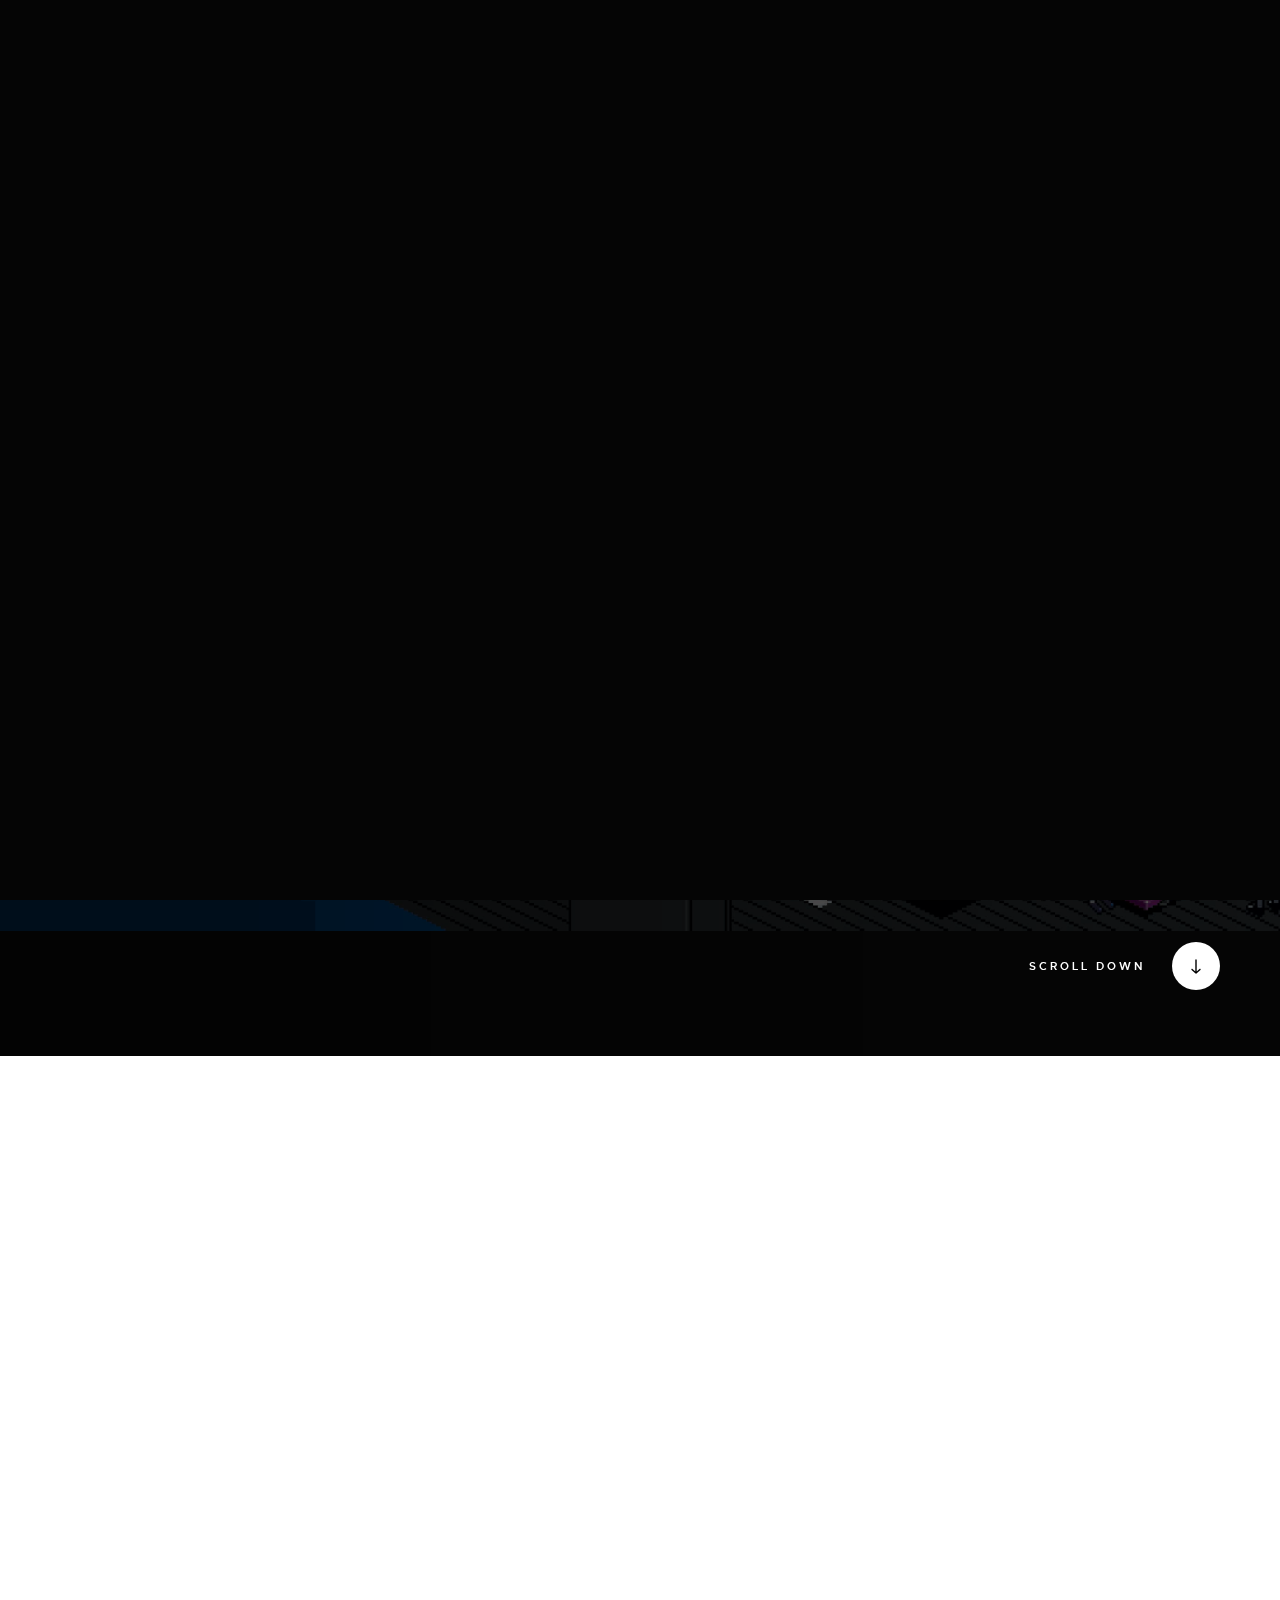
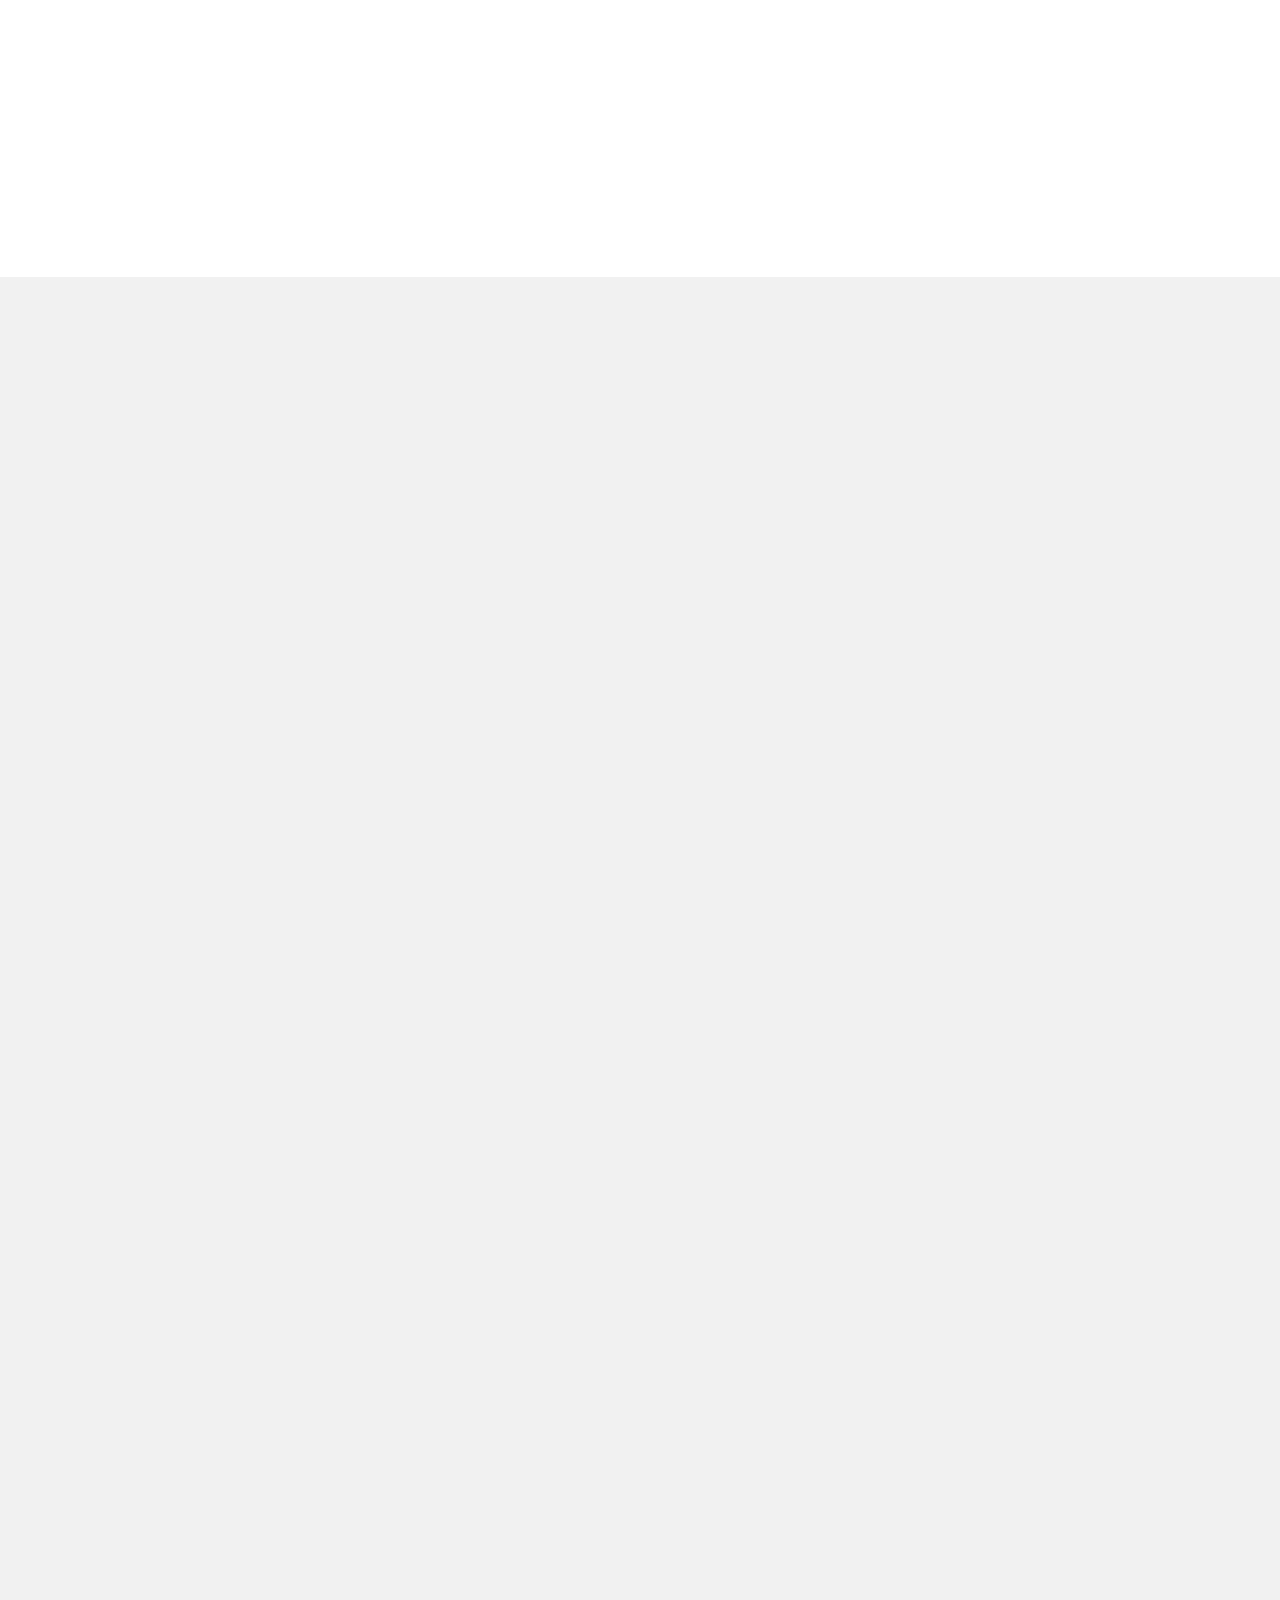
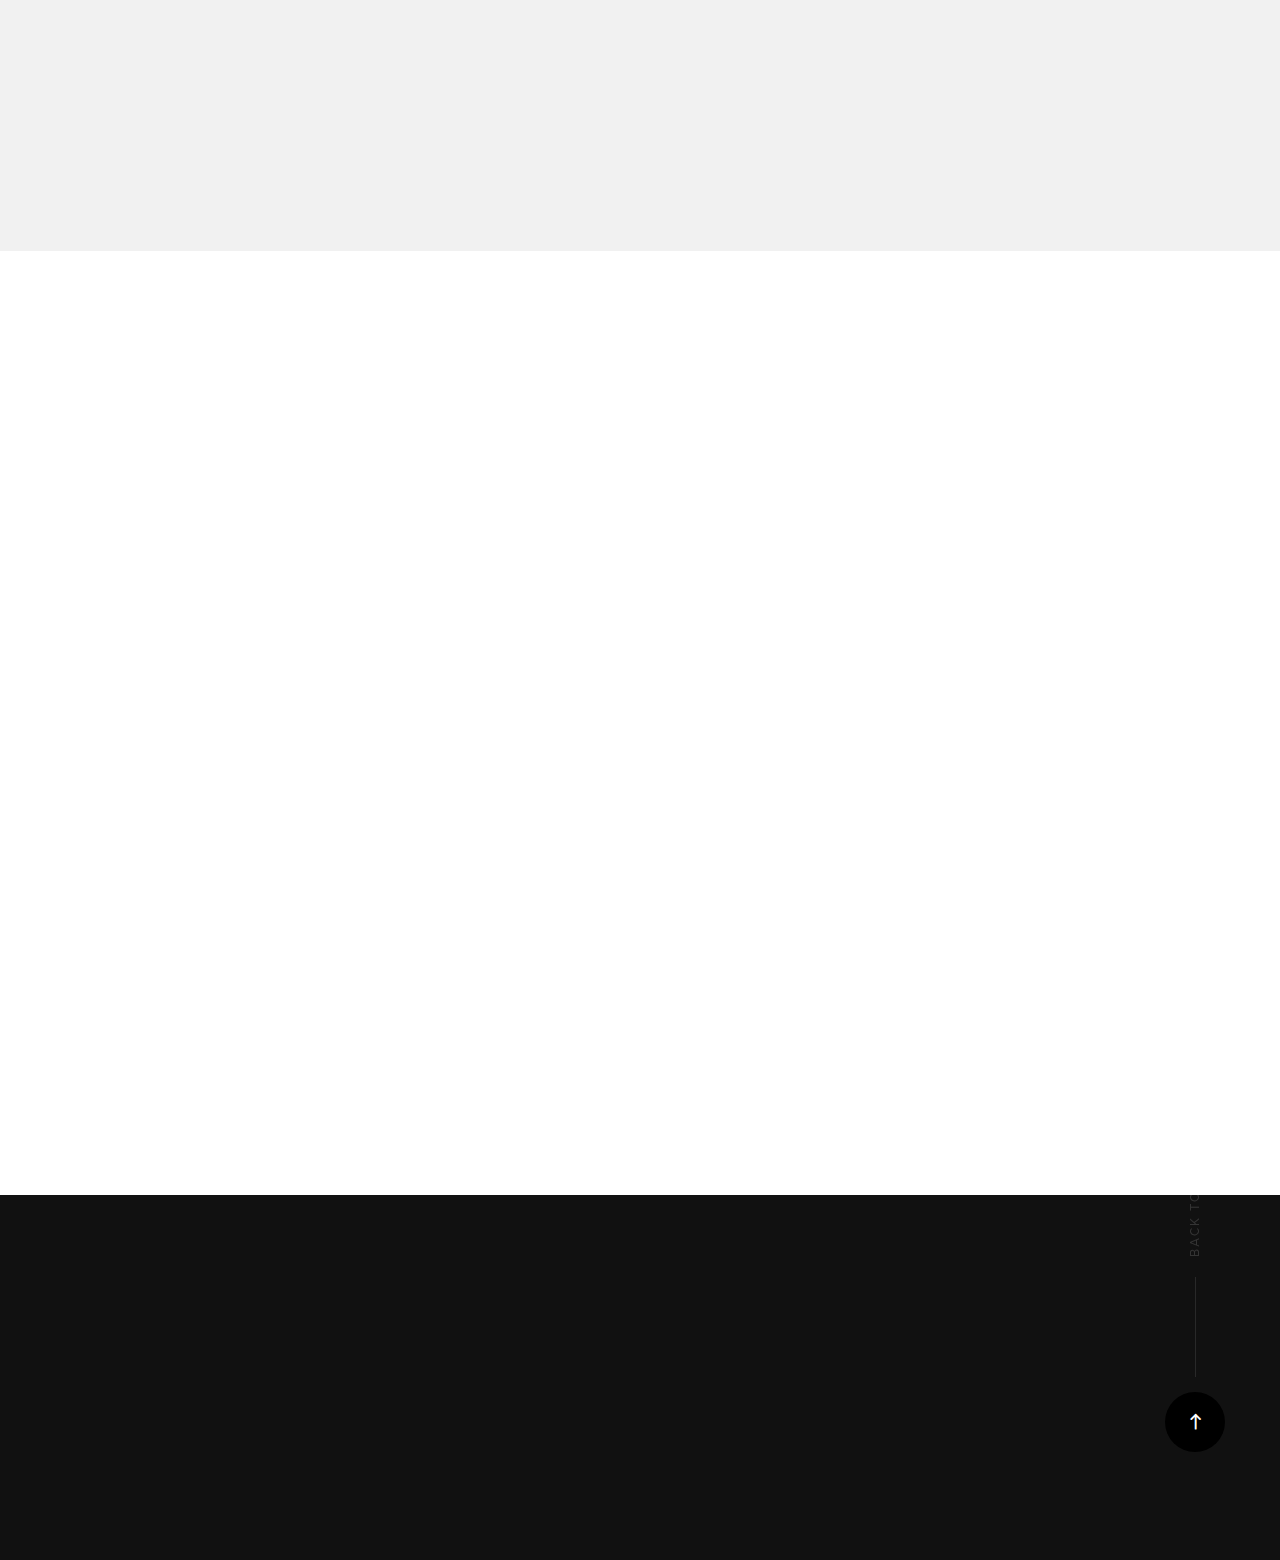
<file: index.html>
<!DOCTYPE html>
<html class="no-js" lang="en">

<head>
    <meta charset="utf-8">
    <title>Start-up Trends</title>
    <meta name="viewport" content="width=device-width, initial-scale=1">
    <link rel="stylesheet" href="css/base.css">
    <link rel="stylesheet" href="css/vendor.css">
    <link rel="stylesheet" href="css/main.css">
    <link rel="stylesheet" href="css/bootstrap.css">
    <link rel="stylesheet" href="css/style_area.css">
    <link href="http://fonts.googleapis.com/css?family=Muli" rel="stylesheet" type="text/css">
    <link href="http://fonts.googleapis.com/css?family=Lora:700italic" rel="stylesheet" type="text/css">
    <script src="js/modernizr.js"></script>
    <script src="js/pace.min.js"></script>
    <script src="https://d3js.org/d3.v3.min.js"></script>
    <script src="https://ajax.googleapis.com/ajax/libs/jquery/1.12.2/jquery.min.js"></script>
    
    <script> $(document).ready(function(){
    $(window).scrollTop(0);
}); </script> 



</head>

<body id="top">
    <header class="s-header">
        <div class="header-logo">
            <a class="site-logo" href="index.html">
                <img src="images/logo.png" alt="Homepage">
            </a>
        </div>
        <nav class="header-nav">
            <a href="#0" class="header-nav__close" title="close">
                <span>Close</span>
            </a>
            <div class="header-nav__content">
                <h3>Startup_trends</h3>
                <ul class="header-nav__list">
                    <li class="current">
                        <a class="smoothscroll" href="#home" title="home">Home</a>
                    </li>
                    <li>
                        <a class="smoothscroll" href="#about" title="about">Market Trends</a>
                    </li>
                    <li>
                        <a class="smoothscroll" href="#services" title="services">Investor Patterns</a>
                    </li>
                    <li>
                        <a class="smoothscroll" href="#works" title="works">Potential Hubs</a>
                    </li>
                    <li>
                        <a class="smoothscroll" href="#contact" title="contact">References</a>
                    </li>
                </ul>
            </div>
        </nav>
        <a class="header-menu-toggle" href="#0">
            <span class="header-menu-icon"></span>
        </a>
    </header>
    <section id="home" class="s-home target-section" data-parallax="scroll" data-image-src="images/hero-bg.jpg" data-natural-width=3000
        data-natural-height=2000 data-position-y=top>
        <div class="shadow-overlay"></div>
        <div class="home-content">


            <!-- D3 GLOBE
    ================================================== -->
            <div class="row home-content__main">
                <p style=" font-family:metropolis-regular,sans-serif; color: white; text-indent: 1.6rem;letter-spacing: 0.3rem;text-transform: uppercase;background-color:  rgba(204,20,127,0.65);">Globe with city-markers sized with respect to the number of startups.</p>
                <svg width="820" height="620">
                </svg>
            </div>
        </div>
        <script>
            var width = 820;
            var height = 620;
            var rScale = d3.scale.sqrt();
            var max_count = [];
            var time = Date.now();
            var rotate = [0, 0];
            var velocity = [.015, -0];
            var projection = d3.geo.orthographic()
                .scale(300)
                .translate([(width / 2) + 100, height / 2])
                .clipAngle(90)
                .precision(0.3);
            var path = d3.geo.path()
                .projection(projection);
            var svg = d3.select("svg");
            var g = svg.append("g");
            g.append("path")
                .datum({ type: "Sphere" })
                .attr("class", "sphere")
                .attr("d", path)
                .attr("stroke", "#181818")
                .attr("stroke-width", "5")
                .attr("fill", "#101010");
            d3.json("data/globe.geojson", function (error, data) {
                if (error) { return error; }
                count_array = [];
                for (i = 0; i < data.features.length; i++) {
                    count_array.push(data.features[i].properties.Count);
                }
                max_count = count_array.sort(d3.descending)[0]
                var rMin = 0;
                var rMax = Math.sqrt(max_count / (6 * Math.PI));
                rScale.domain([0, max_count]);
                rScale.range([rMin, rMax]);
                path.pointRadius(function (d) {
                    return d.properties ? rScale(d.properties.Count) : 1;
                });
                g.selectAll("path.cities").data(data.features)
                    .enter().append("path")
                    .attr("class", "cities")
                    .attr("d", path)
                    .attr("fill", "#ffba00")
                    .attr("fill-opacity", 0.5)
                spinning_globe();
            });
            function spinning_globe() {
                d3.timer(function () {
                    var dt = Date.now() - time;
                    projection.rotate([rotate[0] + velocity[0] * dt, rotate[1] + velocity[1] * dt]);
                    svg.selectAll("path.cities").attr("d", path);
                });
            }
        </script>
        <!-- end of D3 Globe -->

        <ul class="home-sidelinks">
            <li>
                <a class="smoothscroll" href="#about">Market Trends
                    <span>who attract funds</span>
                </a>
            </li>
            <li>
                <a class="smoothscroll" href="#services">Investor Patterns
                    <span>understanding investors</span>
                </a>
            </li>
            <li>
                    <a class="smoothscroll" href="#works">Potential Hubs
                        <span>where to start</span>
                    </a>
                </li>
            <li>
                <a class="smoothscroll" href="#contact">References
                    <span>sources and inspirations</span>
                </a>
            </li>
        </ul>
        <!-- end home-sidelinks -->

        <a href="#about" class="home-scroll smoothscroll">
            <span class="home-scroll__text">Scroll Down</span>
            <span class="home-scroll__icon"></span>
        </a>
        <!-- end home-scroll -->

    </section>
    <!-- end s-home -->


    <!-- Market Trends
    ================================================== -->
    <section id='about' class="s-about">

        <div class="row section-header" data-aos="fade-up">
            <div class="col-full">
                <h3 class="subhead">Who Attract Funds</h3>
                <h1 class="display-1">Market Trends</h1>
            </div>
        </div>
        <!-- end section-header -->

        <div class="row" data-aos="fade-up">
            <div class="col-full">
                <p class="lead">
                    The biotechnology industry hauled a 32% increase over the period 2015-2016, there was a venture funding bloom in the biotech
                    industry which might be the reason why biotech start-ups have raised more money than others.
                    <br> “In the biotech space, that’s an all-time high,” said Greg Vlahos, a life science partner at PwC
                    <a
                        href="https://www.forbes.com/sites/arleneweintraub/2015/07/21/biotech-investing-hits-an-all-time-high-but-is-it-a-bubble/#3065b0572fb8">(biotech-investing-hits-an-all-time-high, 2015)</a>.
                    <br> Followed by biotechnology, web hosting industry have started to raise more funds recently.
                </p>
                <!-- D3 area chart start
    ================================================== -->

                <div id="areaMain">

                    <div id="_buttons">Select Market: &nbsp;</div>
                    <div class="container chart" id="areachart1">
                    </div>
                    <br>
                    <div class="container chart" id="areachart2">
                    </div>
                </div>
                <script>

                    var top10 = ["Biotechnology", "Software", "Clean Technology", "Health Care", "E-Commerce", "Mobile", "Semiconductors", "Advertising", "Web Hosting", "Curated Web"];

                    var area_char_col = d3.scale.ordinal()
                        .range(["#46f0f0", "#e6194b", "#3cb44b", "#ffe119", "#0082c8", "#f58231", "#911eb4", "#f032e6", "#008080", "#aa6e28", "#808000", "#ffd8b1", "#b9ff53", "#aaffc3"])
                        .domain(top10);

                    t_list = [];
                    for (i = 0; i < top10.length; i++) {
                        t_list.push(top10[i].replace(/ /g, ''));
                    }


                    var i = 1


                    for (i = 0; i < t_list.length; i++) {
                        if (i == 0) {
                            $("#_buttons").append('<button class="areaButton" autofocus style="background-color:' + area_char_col(t_list[i]) + '" onClick="updateData(\'' + t_list[i] + '\')">' + t_list[i] + "</button>");
                        }
                        else {
                            $("#_buttons").append('<button class="areaButton" style="background-color:' + area_char_col(t_list[i]) + '" onClick="updateData(\'' + t_list[i] + '\')">' + t_list[i] + "</button>");
                        }
                    }

                    var areaMargin = { top: 30, right: 20, bottom: 30, left: 160 },
                        width = 850 - areaMargin.left - areaMargin.right,
                        height = 230 - areaMargin.top - areaMargin.bottom;

                    var parseDate = d3.time.format("%Y-%m").parse,
                        bisectDate = d3.bisector(function (d) { return d.date; }).left;

                    var areaX = d3.time.scale()
                        .range([0, width]);

                    var y1 = d3.scale.linear()
                        .range([height, 0]);

                    var y2 = d3.scale.linear()
                        .range([0, height]);

                    var y1small = d3.scale.linear()
                        .range([height, 0]);

                    var y2small = d3.scale.linear()
                        .range([0, height]);


                    var areaXaxis = d3.svg.axis()
                        .scale(areaX)
                        .orient("bottom");

                    var yAxis1 = d3.svg.axis()
                        .scale(y1)
                        .orient("left");

                    var yAxis2 = d3.svg.axis()
                        .scale(y2)
                        .orient("left");

                    var area1 = d3.svg.area()
                        .interpolate("linear")
                        .x(function (d) { return areaX(d.date); })
                        .y0(height)
                        .y1(function (d) { return y1(d.startup); });

                    var area1Small = d3.svg.area()
                        .interpolate("linear")
                        .x(function (d) { return areaX(d.date); })
                        .y0(height)
                        .y1(function (d) { return y1small(d.startup); });

                    var area2 = d3.svg.area()
                        .interpolate("linear")
                        .x(function (d) { return areaX(d.date); })
                        .y0(0)
                        .y1(function (d) { return y2(d.funding); });

                    var area2Small = d3.svg.area()
                        .interpolate("linear")
                        .x(function (d) { return areaX(d.date); })
                        .y0(0)
                        .y1(function (d) { return y2small(d.funding); });

                    var svg1 = d3.select("#areachart1").append("svg").attr("id", '#area_market')
                        .attr("width", width + 100 + areaMargin.left + areaMargin.right)
                        .attr("height", height + areaMargin.top + areaMargin.bottom)
                        .append("g")
                        .attr("transform", "translate(" + areaMargin.left + "," + areaMargin.top + ")");

                    var svg2 = d3.select("#areachart2").append("svg")
                        .attr("width", width + 100 + areaMargin.left + areaMargin.right)
                        .attr("height", height + areaMargin.top + areaMargin.bottom)
                        .append("g")
                        .attr("transform", "translate(" + areaMargin.left + "," + areaMargin.top + ")");



                    var vertical = d3.select("#areachart1")
                        .append("div")
                        .style("position", "absolute")

                        .style("width", "3px")
                        .style("height", "400px")
                        .style("top", "1300px")
                        .style("bottom", "30px")
                        .style("background", "#fff")
                        .style("opacity", 0);


                    d3.csv("data/areachart.csv", function (error, data) {
                        if (error) throw error;



                        data.forEach(function (d) {
                            var market = '';
                            allData = data.filter(function (row) {

                                return row['market'] == 'All';
                            })
                            d.date = parseDate(d.date);
                            d.startup = +d.startup;
                            d.funding = +d.funding;

                            subData = data.filter(function (row) {
                                return row['market'] == 'Biotechnology';
                            })
                            d.startup = +d.startup;
                            d.funding = +d.funding;

                        });

                        var maxStartup = [d3.max(allData, function (d) { return d.startup; }), d3.max(subData, function (d) { return d.startup; })];
                        var maxFunding = [d3.max(allData, function (d) { return d.funding; }), d3.max(subData, function (d) { return d.funding; })];

                        areaX.domain(d3.extent(allData, function (d) { return d.date; }));


                        y1.domain([0, 1800]);
                        y1small.domain([0, 1800]);
                        y2.domain([0, 53000000]);
                        y2small.domain([0, 53000000]);

                        svg1.append("path")
                            .datum(allData)
                            .attr("class", "area")
                            .attr("d", area1);


                        svg1.append("path")
                            .datum(subData)
                            .attr("class", "areaY1Small")
                            .attr("d", area1Small)
                            .style("fill", function (d) { return area_char_col("Biotechnology"); });



                        svg1.append("g")
                            .attr("class", "yAxis")
                            .call(yAxis1)
                            .append("text")
                            .attr("transform", "rotate(-90)")
                            .attr("y", 6)
                            .attr("dy", ".71em")
                            .style("text-anchor", "end")
                            .text("No. of Startups Funded");


                        var focus1 = svg1.append("g")
                            .attr("class", "focus")
                            .style("display", "none");

                        focus1.append("circle")
                            .attr("r", 4.5);

                        focus1.append("text")
                            .attr("x", 9)
                            .attr("dy", ".35em");

                        var focus1small = svg1.append("g")
                            .attr("class", "focus")
                            .style("display", "none");

                        focus1small.append("circle")
                            .attr("r", 4.5);

                        focus1small.append("text")
                            .attr("x", 9)
                            .attr("dy", ".35em");

                        svg2.append("path")
                            .datum(allData)
                            .attr("class", "area")
                            .attr("d", area2);

                        svg1.append("rect")
                            .attr("class", "overlay")
                            .attr("width", width)
                            .attr("height", height)
                            .on("mouseover", function () {
                                focus1.style("display", null);
                                focus1small.style("display", null);
                            })
                            .on("mouseout", function () {
                                focus1.style("display", "none");
                                focus1small.style("display", "none");
                            })
                            .on("mousemove", mousemove1);

                        function mousemove1() {
                            var x0 = areaX.invert(d3.mouse(this)[0]),
                                i = bisectDate(allData, x0, 1),
                                d0 = allData[i - 1],
                                d1 = allData[i],
                                d = x0 - d0.date > d1.date - x0 ? d1 : d0;
                            console.log(y1(d.startup));
                            focus1.attr("transform", "translate(" + areaX(d.date) + "," + y1(d.startup) + ")");
                            focus1.select("text").text(d.startup);

                            i = bisectDate(subData, x0, 1);
                            d0 = subData[i - 1];
                            d1 = subData[i];
                            d = x0 - d0.date > d1.date - x0 ? d1 : d0;
                            focus1small.attr("transform", "translate(" + areaX(d.date) + "," + y1small(d.startup) + ")");
                            focus1small.select("text").text(d.startup);

                        }


                        svg2.append("path")
                            .datum(subData)
                            .attr("class", "areaY2Small")
                            .attr("d", area2Small)
                            .style("fill", function (d) { return area_char_col("Biotechnology"); });;

                        svg2.append("g")
                            .attr("class", "areaXaxis")
                            .attr("transform", "translate(0," + height + ")")
                            .call(areaXaxis)
                            .attr("stroke-width", 1);

                        svg2.append("g")
                            .attr("class", "yAxis")
                            .call(yAxis2)
                            .append("text")
                            .attr("transform", "rotate(-90)")
                            .attr("y", 6)

                            .attr("dy", ".71em")
                            .style("text-anchor", "end")
                            .text("Avg Amount Raised");

                        var focus2 = svg2.append("g")
                            .attr("class", "focus")
                            .style("display", "none");

                        focus2.append("circle")
                            .attr("r", 4.5);

                        focus2.append("text")
                            .attr("x", 9)
                            .attr("dy", ".35em");

                        var focus2small = svg2.append("g")
                            .attr("class", "focus")
                            .style("display", "none");

                        focus2small.append("circle")
                            .attr("r", 4.5);

                        focus2small.append("text")
                            .attr("x", 9)
                            .attr("dy", ".35em");

                        svg2.append("rect")
                            .attr("class", "overlay")
                            .attr("width", width)
                            .attr("height", height)
                            .on("mouseover", function () {
                                focus2.style("display", null);
                                focus2small.style("display", null);
                            })
                            .on("mouseout", function () {
                                focus2.style("display", "none");
                                focus2small.style("display", "none");
                            })
                            .on("mousemove", mousemove2);

                        function mousemove2() {
                            var x0 = areaX.invert(d3.mouse(this)[0]),
                                i = bisectDate(allData, x0, 1),
                                d0 = allData[i - 1],
                                d1 = allData[i],
                                d = x0 - d0.date > d1.date - x0 ? d1 : d0;
                            console.log(y2(d.funding));
                            focus2.attr("transform", "translate(" + areaX(d.date) + "," + y2(d.funding) + ")");
                            focus2.select("text").text(d.funding);

                            i = bisectDate(subData, x0, 1);
                            d0 = subData[i - 1];
                            d1 = subData[i];
                            d = x0 - d0.date > d1.date - x0 ? d1 : d0;
                            focus2small.attr("transform", "translate(" + areaX(d.date) + "," + y2small(d.funding) + ")");
                            focus2small.select("text").text(d.funding);

                        }

                    });


                    var curIndex = -1;

                    var intervalID = setInterval(function () {
                        ++curIndex;
                        if (curIndex >= t_list.length) {
                            curIndex = 0;
                        }
                        updateData(t_list[curIndex]);
                    }, 10000);




                    function updateData(market) {
                       

                        d3.csv("data/areachart.csv", function (error, data) {
                            if (error) throw error;



                            data.forEach(function (d) {

                                allData = data.filter(function (row) {

                                    return row['market'] == 'All';
                                })
                                d.date = parseDate(d.date);
                                d.startup = +d.startup;
                                d.funding = +d.funding;

                                subData = data.filter(function (row) {
                                    return row['market'].replace(/ /g, '') == market;
                                })
                                d.startup = +d.startup;
                                d.funding = +d.funding;
                            });

                            areaX.domain(d3.extent(allData, function (d) { return d.date; }));


                            y1.domain([0, 1800]);
                            y1small.domain([0, 1800]);
                            y2.domain([0, 53000000]);
                            y2small.domain([0, 53000000]);


                            d3.selectAll("path.areaY1Small")
                                .datum(subData)
                                .transition()
                                .duration(500)
                                .style("fill", function (d) { return area_char_col(market); })
                                .attr("d", area1Small);
                            


                            d3.selectAll("path.areaY2Small")
                                .datum(subData)
                                .transition()
                                .duration(500)
                                .style("fill", function (d) { return area_char_col(market); })
                                .attr("d", area2Small);


                        });
                    }

                </script>

                <!-- D3 area chart end
    ================================================== -->


            </div>
        </div>
        <!-- end about-desc -->
    </section>




    <!-- end s-about -->


    <!-- services
    ================================================== -->
    <section id='services' class="s-services light-gray">

        <div class="row section-header" data-aos="fade-up">
            <div class="col-full">
                <h3 class="subhead">Understanding Inverstors</h3>
                <h1 class="display-1">Investor Patterns</h1>
            </div>
        </div>
        <!-- end section-header -->



        <div class="row" data-aos="fade-up">
            <div class="col-full">
                <p class="lead">
                    We can see spikes during the first quarters of all years. This leads us to the following two assumptions: </p>
                <ul class="lead">
                    <li class="lead" style="font-size: 2.4rem;"> Investors tend to be more enthusiastic and approach optimistic as it is the beginning of the brand new
                        year. </li>
                    <li class="lead" style="font-size: 2.4rem;">As we know, most deals are closed during the end of fiscal year; may be those deals are disclosed late
                        in january.</li>
                </ul>
                <p class="lead" style="font-size: 2.4rem;">
                    The drop during 2008 is proof that the 2008 Financial crisis had caused serious damage to the startup ecosystem
                    <a
                        href=h ttps://techcrunch.com/2008/07/01/the-crisis-in-venture-capital/>(the-crisis-in-venture-capital,2008) </a> .
                </p>



                <!-- D3 stream chart start
    ================================================== -->

                <script type="text/javascript">
                    function autoResize(id) {
                        var newheight;


                        if (document.getElementById) {
                            newheight = document.getElementById(id).contentWindow.document.body.scrollHeight;

                        }

                        document.getElementById(id).height = (newheight) + "px";

                    }
                </script>
                <style>
                    iframe {
                        display: block;
                        width: 100%;
                    }

                    div#content {
                        position: fixed;
                        top: 80px;
                        left: 40px;
                        bottom: 25px;
                        min-width: 200px;
                        width: 40%;
                        background: black;
                    }

                    div#content iframe {
                        display: block;
                        position: absolute;
                        top: 0;
                        bottom: 0;
                        left: 0;
                        right: 0;
                        height: 100%;
                        width: 100%;
                    }
                </style>
                <div id - 'content'>
                    <iframe src="images/iframe/stream.html" frameborder="0" scrolling='no' width="100%" id='ifrm' onload="autoResize('ifrm')"></iframe>
                </div>
                <!-- D3 stream chart end
    ================================================== -->
            </div>
        </div>
        </div>
        <!-- end about-desc -->


    </section>
    <!-- end s-services -->


    <!-- works
    ================================================== -->
    <section id='works' class="s-works">

        <div class="row section-header" data-aos="fade-up">
            <div class="col-full">
                <h3 class="subhead">Where to Start</h3>
                <h1 class="display-1">Potential Startup-Hubs, other than california</h1>
            </div>
        </div>
        <!-- end section-header -->


        <div class="row" data-aos="fade-up">
            <div class="col-full">
                <p class="lead">
                    Since very high numbers of california blinds the potential of other startup hubs, I decided to explore other places where start-ups can have less competition but no less benefits than valley.
           <br> We can see that outside california New York City is where most investors recide. Followed by Massachusetts, powered by great academic scenes. <br>
Austin, Houston and Dallas together pull Texas up to the third place, directly before the State of Washington.
                </p>

<style>
    .mapcontainer {
  display: grid;
  grid-template-columns: 2fr 2fr; 
}
</style>


                <!-- D3 Map start
    ================================================== -->
    <script src="https://cdn.plot.ly/plotly-latest.min.js"></script>
<div class="mapcontainer">
    <div class:"map" id="map2"></div>
    <div class:"map" id="map1"></div>
</div>

  <script>

  Plotly.d3.csv('data/state-data_2.csv', function(err, rows){
      function unpack(rows, key) {
          return rows.map(function(row) { return row[key]; });
      }
 var data = [{
              type: 'choropleth',
              locationmode: 'USA-states',
              locations: unpack(rows, 'id'),
              z: unpack(rows, 'Total'),
              autocolorscale: true
          }];


  var layout = {
          title: 'USA: Total Investments made by State',
          geo:{
            scope: 'usa',
            countrycolor: 'rgb(255, 255, 255)',
            showland: true,
            landcolor: 'rgb(217, 217, 217)',
            showlakes: true,
            lakecolor: 'rgb(255, 255, 255)',
            subunitcolor: 'rgb(255, 255, 255)',
            lonaxis: {},
            lataxis: {}
          }
      };
      Plotly.plot(map2, data, layout, {showLink: false});
  });

    Plotly.d3.csv('data/state-data_2.csv', function(err, rows){
      function unpack(rows, key) {
          return rows.map(function(row) { return row[key]; });
      }
 var data = [{
              type: 'choropleth',
              locationmode: 'USA-states',
              locations: unpack(rows, 'id'),
              z: unpack(rows, 'Count'),
              autocolorscale: true
          }];
  var layout = {
          title: 'USA: No. of Investors by State',
          geo:{
            scope: 'usa',
            countrycolor: 'rgb(255, 255, 255)',
            showland: true,
            landcolor: 'rgb(217, 217, 217)',
            showlakes: true,
            lakecolor: 'rgb(255, 255, 255)',
            subunitcolor: 'rgb(255, 255, 255)',
            lonaxis: {},
            lataxis: {}
          }
      };
      Plotly.plot(map1, data, layout, {showLink: false});
  });
                </script>
                
                <!-- D3 Map end
    ================================================== -->
            </div>
        </div>
        </div>
        <!-- end about-desc -->


    </section>
    <!-- end s-services -->





    <!-- References
    ================================================== -->
    <section id="contact" class="s-contact" style="padding-top: 10rem;">

        <div class="row section-header" data-aos="fade-up">
            <div class="col-full">
                <h3 class="subhead subhead--light"> References </h3>
                <a> Data Source: <br> <br>   Crunchbase, Github, bls.gov</a>
                <br> <br>
            </div>
            <!-- end contact-secondary -->

        </div>
        <!-- end row -->

        <div class="cl-go-top">
            <a class="smoothscroll" title="Back to Top" href="#top">
                <i class="icon-arrow-up" aria-hidden="true"></i>
            </a>
        </div>

    </section>
    <!-- end s-contact -->



    <!-- preloader
    ================================================== -->
    <div id="preloader">
        <div id="loader">
        </div>
    </div>


    <!-- Java Script
    ================================================== -->
    <script src="https://ajax.googleapis.com/ajax/libs/jquery/1.12.2/jquery.min.js"></script>
    <script src="js/bootstrap.js"></script>
    <script src="js/plugins.js"></script>
    <script src="js/main.js"></script>

</body>

</html>
</file>
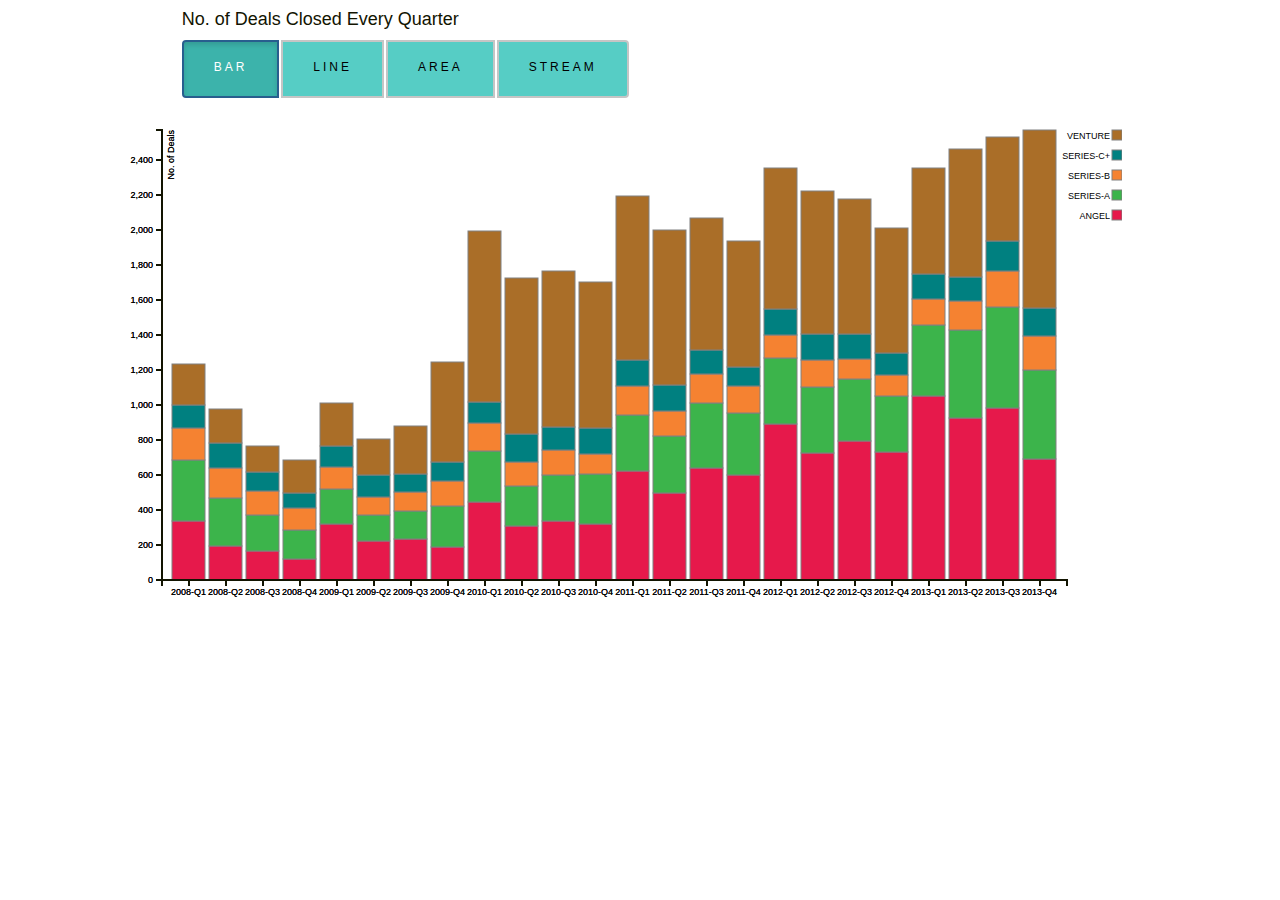
<file: images/iframe/stream.html>
<!DOCTYPE html>
  <head>
    <meta charset="utf-8">
    <link href="css/bootstrap.css" rel="stylesheet">
    <style>
		.btn-primary:hover, .btn-primary:focus, .btn-primary:active, .btn-primary.active, .open .dropdown-toggle.btn-primary {
    color: #ffffff;
    background-color: rgba(33,168,159,0.88);
			border-color: #285e8e;}
      body {
        font: 9px sans-serif;
        color: #121401;
      }
      .axis path,
      .axis line {
        fill: none;
        stroke: #121401;
        stroke-width: 2px;
        shape-rendering: crispEdges;
      }
      .point {
        stroke: grey;
        stroke-width: 3px;
        opacity: 0;
      }
      .point:hover{
        opacity: .5;
      }
      .btn-group {
        padding-left: 60px;
      }
	*::-moz-placeholder {
    color: #626262;
}
element {
}
.btn, button, input[type="submit"], input[type="reset"], input[type="button"] {
    display: inline-block;
    font-family: "metropolis-semibold", sans-serif;
    font-size: 1.2rem;
    text-transform: uppercase;
    letter-spacing: 0.3rem;
    height: 5.4rem;
    line-height: 5rem;
    padding: 0 3rem;
    margin: 0 0.3rem 1.2rem 0;
    color: #000000;
    text-decoration: none;
    text-align: center;
    white-space: nowrap;
    cursor: pointer;
    -webkit-transition: all 0.3s ease-in-out;
    transition: all 0.3s ease-in-out;
    background-color: rgba(38,191,181,0.78);
    border: 0.2rem solid #c5c5c5;
}
button, .btn {
    margin-bottom: 1.2rem;
}
label, legend {
    font-family: "metropolis-semibold", sans-serif;
    font-size: 1.4rem;
    font-weight: normal;
    margin-bottom: 0.9rem;
    line-height: 1.714;
    color: #000000;
    display: block;
}
*, *::before, *::after {
    box-sizing: inherit;
}
.s-services {
    color: #555555;
}

body, input, button {
    -moz-osx-font-smoothing: grayscale;
}

		button::-moz-focus-inner, input::-moz-focus-inner {
    border: 0;
    padding: 0;
}
*::-moz-placeholder {
    color: #626262;
}
element {
}
label > input[type="checkbox"], label > input[type="radio"] {
    margin: 0;
    position: relative;
    top: 0.15rem;
}
input[type="checkbox"], input[type="radio"] {
    display: inline;
}
[type="checkbox"], [type="radio"] {
    box-sizing: border-box;
    padding: 0;
}
input, textarea, select, pre, blockquote, figure, table, p, ul, ol, dl, form, .video-container, .cl-custom-select {
    margin-bottom: 3rem;
}
body, input, button {
    -moz-osx-font-smoothing: grayscale;
    -webkit-font-smoothing: antialiased;
}
button, input {
    overflow: visible;
}
button, input, optgroup, select, textarea {
    font-family: sans-serif;
    font-size: 100%;
    line-height: 1.15;
    margin: 0;
}
*, *::before, *::after {
    box-sizing: inherit;
}
.btn, button, input[type="submit"], input[type="reset"], input[type="button"] {
    font-family: "metropolis-semibold", sans-serif;
    font-size: 1.2rem;
    text-transform: uppercase;
    letter-spacing: 0.3rem;
    line-height: 5rem;
    color: #000000;
    text-align: center;
    white-space: nowrap;
    cursor: pointer;
}
label, legend {
    font-family: "metropolis-semibold", sans-serif;
    font-size: 1.4rem;
    font-weight: normal;
    line-height: 1.714;
    color: #000000;
}
.s-services {
    color: #555555;
}

    </style>
  </head>
  <body>
    <div class="col-md-10 col-md-offset-1" id="chart">
      <h4 style="padding-left:60px;">No. of Deals Closed Every Quarter</h4>
      <div class="btn-group" data-toggle="buttons">
        <label class="btn btn-primary active" id="sbar">
          <input type="radio" name="options"> Bar
        </label>
        <label class="btn btn-primary" id="line">
          <input type="radio" name="options"> Line
        </label>
        <label class="btn btn-primary" id="area">
          <input type="radio" name="options"> Area
        </label>
        <label class="btn btn-primary" id="strm">
          <input type="radio" name="options"> Stream
        </label>
      </div>
    </div>
    <script src="lib/d3.js"></script>
    <script src="lib/jquery.js"></script>
    <script src="lib/bootstrap.js"></script>
    <script src="lib/chart.js"></script>
    <script>
      d3.csv("data/fund_investor.csv", function (error, data) {
        VIZ.stackBarChart($.extend(true, [], data));

        $( ".btn" ).click(function() {
          VIZ.clearAll();
          if (this.id == 'sbar') {
            VIZ.stackBarChart($.extend(true, [], data));
          } else if (this.id == 'line') {
            VIZ.lineChart(data);
          } else if (this.id == 'area') {
            VIZ.stackChart(data, 'zero');
          } else {
            VIZ.stackChart(data, 'wiggle');
          } 
        });
      });

		
		var curIndex = -1;
var t_list =['#sbar','#line', '#area','#strm'] 
var intervalID = setInterval(function() {
    ++curIndex;
    if (curIndex >= t_list.length) {
        curIndex = 0;
    }
	$(t_list[curIndex]).trigger('click');
}, 5000);

    </script>
  </body>
</html>
</file>
<file: css/base.css>
/* =================================================================== 
 *
 *  Transcend v1.0 Base Stylesheet
 *  03-18-2018
 *  ------------------------------------------------------------------
 *
 *  TOC:
 *  # imports
 *  # normalize
 *  # basic/base setup styles
 *      ## Media
 *      ## Typography resets
 *      ## links
 *      ## inputs
 *  # grid
 *      ## medium size devices
 *      ## tablets
 *      ## mobile devices
 *      ## small mobile devices
 *  # block grids
 *      ## medium size devices
 *      ## tablets
 *      ## mobile devices
 *      ## small mobile devices
 *  # MISC
 *
 * =================================================================== */

/* ===================================================================
 * # imports 
 *
 * ------------------------------------------------------------------- */
@import url("font-awesome/css/fontawesome-all.css");
@import url("micons/micons.css");
@import url("fonts.css");


/* ===================================================================
 * # normalize
 * normalize.css v5.0.0 | MIT License | 
 * github.com/necolas/normalize.css
 *
 * ------------------------------------------------------------------- */
html {
    font-family: sans-serif;
    line-height: 1.15;
    -ms-text-size-adjust: 100%;
    -webkit-text-size-adjust: 100%;
}

body {
    margin: 0;
}

article,
aside,
footer,
header,
nav,
section {
    display: block;
}

h1 {
    font-size: 2em;
    margin: 0.67em 0;
}

figcaption,
figure,
main {
    display: block;
}

figure {
    margin: 1em 40px;
}

hr {
    box-sizing: content-box;
    height: 0;
    overflow: visible;
}

pre {
    font-family: monospace, monospace;
    font-size: 1em;
}

a {
    background-color: transparent;
    -webkit-text-decoration-skip: objects;
}

a:active,
a:hover {
    outline-width: 0;
}

abbr[title] {
    border-bottom: none;
    text-decoration: underline;
    text-decoration: underline dotted;
}

b,
strong {
    font-weight: inherit;
}

b,
strong {
    font-weight: bolder;
}

code,
kbd,
samp {
    font-family: monospace, monospace;
    font-size: 1em;
}

dfn {
    font-style: italic;
}

mark {
    background-color: #ff0;
    color: #000;
}

small {
    font-size: 80%;
}

sub,
sup {
    font-size: 75%;
    line-height: 0;
    position: relative;
    vertical-align: baseline;
}

sub {
    bottom: -0.25em;
}

sup {
    top: -0.5em;
}

audio,
video {
    display: inline-block;
}

audio:not([controls]) {
    display: none;
    height: 0;
}

img {
    border-style: none;
}

svg:not(:root) {
    overflow: hidden;
}

button,
input,
optgroup,
select,
textarea {
    font-family: sans-serif;
    font-size: 100%;
    line-height: 1.15;
    margin: 0;
}

button,
input {
    overflow: visible;
}

button,
select {
    text-transform: none;
}

button,
html [type="button"],
[type="reset"],
[type="submit"] {
    -webkit-appearance: button;
}

button::-moz-focus-inner,
[type="button"]::-moz-focus-inner,
[type="reset"]::-moz-focus-inner,
[type="submit"]::-moz-focus-inner {
    border-style: none;
    padding: 0;
}

button:-moz-focusring,
[type="button"]:-moz-focusring,
[type="reset"]:-moz-focusring,
[type="submit"]:-moz-focusring {
    outline: 1px dotted ButtonText;
}

fieldset {
    border: 1px solid #c0c0c0;
    margin: 0 2px;
    padding: 0.35em 0.625em 0.75em;
}

legend {
    box-sizing: border-box;
    color: inherit;
    display: table;
    max-width: 100%;
    padding: 0;
    white-space: normal;
}

progress {
    display: inline-block;
    vertical-align: baseline;
}

textarea {
    overflow: auto;
}

[type="checkbox"],
[type="radio"] {
    box-sizing: border-box;
    padding: 0;
}

[type="number"]::-webkit-inner-spin-button,
[type="number"]::-webkit-outer-spin-button {
    height: auto;
}

[type="search"] {
    -webkit-appearance: textfield;
    outline-offset: -2px;
}

[type="search"]::-webkit-search-cancel-button,
[type="search"]::-webkit-search-decoration {
    -webkit-appearance: none;
}

::-webkit-file-upload-button {
    -webkit-appearance: button;
    font: inherit;
}

details,
menu {
    display: block;
}

summary {
    display: list-item;
}

canvas {
    display: inline-block;
}

template {
    display: none;
}

[hidden] {
    display: none;
}


/* ===================================================================
 * # basic/base setup styles
 *
 * ------------------------------------------------------------------- */
html {
    font-size: 62.5%;
    box-sizing: border-box;
}

*,
*::before,
*::after {
    box-sizing: inherit;
}

body {
    font-weight: normal;
    line-height: 1;
    word-wrap: break-word;
    text-rendering: optimizeLegibility;
    -webkit-overflow-scrolling: touch;
    -webkit-text-size-adjust: none;
}

body,
input,
button {
    -moz-osx-font-smoothing: grayscale;
    -webkit-font-smoothing: antialiased;
}


/* ------------------------------------------------------------------- 
 * ## Media
 * ------------------------------------------------------------------- */
img,
video {
    max-width: 100%;
    height: auto;
}


/* ------------------------------------------------------------------- 
 * ## Typography resets 
 * ------------------------------------------------------------------- */
div,
dl,
dt,
dd,
ul,
ol,
li,
h1,
h2,
h3,
h4,
h5,
h6,
pre,
form,
p,
blockquote,
th,
td {
    margin: 0;
    padding: 0;
}

h1,
h2,
h3,
h4,
h5,
h6 {
    -webkit-font-smoothing: auto;
    -webkit-font-smoothing: antialiased;
    -webkit-font-variant-ligatures: common-ligatures;
    -moz-font-variant-ligatures: common-ligatures;
    font-variant-ligatures: common-ligatures;
    text-rendering: optimizeLegibility;
}

em,
i {
    font-style: italic;
    line-height: inherit;
}

strong,
b {
    font-weight: bold;
    line-height: inherit;
}

small {
    font-size: 60%;
    line-height: inherit;
}

ol,
ul {
    list-style: none;
}

li {
    display: block;
}


/* ------------------------------------------------------------------- 
 * ## links
 * ------------------------------------------------------------------- */
a {
    text-decoration: none;
    line-height: inherit;
}

a img {
    border: none;
}


/* ------------------------------------------------------------------- 
 * ## inputs
 * ------------------------------------------------------------------- */
fieldset {
    margin: 0;
    padding: 0;
}

input[type="email"],
input[type="number"],
input[type="search"],
input[type="text"],
input[type="tel"],
input[type="url"],
input[type="password"],
textarea {
    -webkit-appearance: none;
    -moz-appearance: none;
    -ms-appearance: none;
    -o-appearance: none;
    appearance: none;
}



/* ===================================================================
 * # grid
 *
 * ------------------------------------------------------------------- */
.row {
    width: 89%;
    max-width: 1200px;
    margin: 0 auto;
}

.row:after {
    content: "";
    display: table;
    clear: both;
}

.row .row {
    width: auto;
    max-width: none;
    margin-left: -20px;
    margin-right: -20px;
}

/* column blocks
 * -------------------------------------- */
[class*="col-"] {
    float: left;
    padding: 0 20px;
}

[class*="col-"]+[class*="col-"].end {
    float: right;
}

/* column width classes 
 * -------------------------------------- */
.col-one {
    width: 8.33333%;
}

.col-two,
.col-1-6 {
    width: 16.66667%;
}

.col-three,
.col-1-4 {
    width: 25%;
}

.col-four,
.col-1-3 {
    width: 33.33333%;
}

.col-five {
    width: 41.66667%;
}

.col-six,
.col-1-2 {
    width: 50%;
}

.col-seven {
    width: 58.33333%;
}

.col-eight,
.col-2-3 {
    width: 66.66667%;
}

.col-nine,
.col-3-4 {
    width: 75%;
}

.col-ten,
.col-5-6 {
    width: 83.33333%;
}

.col-eleven {
    width: 91.66667%;
}

.col-twelve,
.col-full {
    width: 100%;
}


/* ------------------------------------------------------------------- 
 * ## medium size devices
 * ------------------------------------------------------------------- */
@media only screen and (max-width: 1200px) {
    .row .row {
        margin-left: -15px;
        margin-right: -15px;
    }
    [class*="col-"] {
        padding: 0 15px;
    }
    .md-two,
    .md-1-6 {
        width: 16.66667%;
    }
    .md-one {
        width: 8.33333%;
    }
    .md-three,
    .md-1-4 {
        width: 25%;
    }
    .md-four,
    .md-1-3 {
        width: 33.33333%;
    }
    .md-five {
        width: 41.66667%;
    }
    .md-six,
    .md-1-2 {
        width: 50%;
    }
    .md-seven {
        width: 58.33333%;
    }
    .md-eight,
    .md-2-3 {
        width: 66.66667%;
    }
    .md-nine,
    .md-3-4 {
        width: 75%;
    }
    .md-ten,
    .md-5-6 {
        width: 83.33333%;
    }
    .md-eleven {
        width: 91.66667%;
    }
    .md-twelve,
    .md-full {
        width: 100%;
    }
}


/* ------------------------------------------------------------------- 
 * ## tablets
 * ------------------------------------------------------------------- */
@media only screen and (max-width: 800px) {
    .row {
        width: 90%;
    }
    .tab-1-4 {
        width: 25%;
    }
    .tab-1-3 {
        width: 33.33333%;
    }
    .tab-1-2 {
        width: 50%;
    }
    .tab-2-3 {
        width: 66.66667%;
    }
    .tab-3-4 {
        width: 75%;
    }
    .tab-full {
        width: 100%;
    }
    .hide-on-tablet {
        display: none;
    }
}


/* ------------------------------------------------------------------- 
 * ## mobile devices
 * ------------------------------------------------------------------- */
@media only screen and (max-width: 600px) {
    .row {
        width: auto;
        padding-left: 25px;
        padding-right: 25px;
    }
    .row .row {
        margin-left: -10px;
        margin-right: -10px;
        padding-left: 0;
        padding-right: 0;
    }
    [class*="col-"] {
        padding: 0 10px;
    }
    .mob-1-4 {
        width: 25%;
    }
    .mob-1-3 {
        width: 33.33333%;
    }
    .mob-1-2 {
        width: 50%;
    }
    .mob-2-3 {
        width: 66.66667%;
    }
    .mob-3-4 {
        width: 75%;
    }
    .mob-full {
        width: 100%;
    }
    .hide-on-mobile {
        display: none;
    }
}


/* ------------------------------------------------------------------- 
 * ## small mobile devices
 * ------------------------------------------------------------------- */

/* stack columns on small mobile devices
 * ------------------------------------------------------------------- */
@media only screen and (max-width: 400px) {
    .row .row {
        margin-left: 0;
        margin-right: 0;
    }
    [class*="col-"] {
        width: 100% !important;
        float: none !important;
        clear: both !important;
        margin-left: 0;
        margin-right: 0;
        padding: 0;
    }
    [class*="col-"]+[class*="col-"].end {
        float: none;
    }
}



/* ===================================================================
 * # block grids
 * ------------------------------------------------------------------- */

/*   Equally-sized columns define at row level
 * ------------------------------------------------------------------- */
[class*="block-"]:after {
    content: "";
    display: table;
    clear: both;
}

.block-1-6 .col-block {
    width: 16.66667%;
}

.block-1-5 .col-block {
    width: 20%;
}

.block-1-4 .col-block {
    width: 25%;
}

.block-1-3 .col-block {
    width: 33.33333%;
}

.block-1-2 .col-block {
    width: 50%;
}

/**
 * Clearing for block grid columns. Allow columns with 
 * different heights to align properly.
 */

.block-1-6 .col-block:nth-child(6n+1),
.block-1-5 .col-block:nth-child(5n+1),
.block-1-4 .col-block:nth-child(4n+1),
.block-1-3 .col-block:nth-child(3n+1),
.block-1-2 .col-block:nth-child(2n+1) {
    clear: both;
}


/* ------------------------------------------------------------------- 
 * ## medium size devices
 * ------------------------------------------------------------------- */
@media only screen and (max-width: 1200px) {
    .block-m-1-6 .col-block {
        width: 16.66667%;
    }
    .block-m-1-5 .col-block {
        width: 20%;
    }
    .block-m-1-4 .col-block {
        width: 25%;
    }
    .block-m-1-3 .col-block {
        width: 33.33333%;
    }
    .block-m-1-2 .col-block {
        width: 50%;
    }
    .block-m-full .col-block {
        width: 100%;
        clear: both;
    }
    [class*="block-m-"] .col-block:nth-child(n) {
        clear: none;
    }
    .block-m-1-6 .col-block:nth-child(6n+1),
    .block-m-1-5 .col-block:nth-child(5n+1),
    .block-m-1-4 .col-block:nth-child(4n+1),
    .block-m-1-3 .col-block:nth-child(3n+1),
    .block-m-1-2 .col-block:nth-child(2n+1) {
        clear: both;
    }
}


/* ------------------------------------------------------------------- 
 * ## tablets
 * ------------------------------------------------------------------- */
@media only screen and (max-width: 800px) {
    .block-tab-1-6 .col-block {
        width: 16.66667%;
    }
    .block-tab-1-5 .col-block {
        width: 20%;
    }
    .block-tab-1-4 .col-block {
        width: 25%;
    }
    .block-tab-1-3 .col-block {
        width: 33.33333%;
    }
    .block-tab-1-2 .col-block {
        width: 50%;
    }
    .block-tab-full .col-block {
        width: 100%;
        clear: both;
    }
    [class*="block-tab-"] .col-block:nth-child(n) {
        clear: none;
    }
    .block-tab-1-6 .col-block:nth-child(6n+1),
    .block-tab-1-6 .col-block:nth-child(5n+1),
    .block-tab-1-4 .col-block:nth-child(4n+1),
    .block-tab-1-3 .col-block:nth-child(3n+1),
    .block-tab-1-2 .col-block:nth-child(2n+1) {
        clear: both;
    }
}


/* ------------------------------------------------------------------- 
 * ## mobile devices
 * ------------------------------------------------------------------- */
@media only screen and (max-width: 600px) {
    .block-mob-1-6 .col-block {
        width: 16.66667%;
    }
    .block-mob-1-5 .col-block {
        width: 20%;
    }
    .block-mob-1-4 .col-block {
        width: 25%;
    }
    .block-mob-1-3 .col-block {
        width: 33.33333%;
    }
    .block-mob-1-2 .col-block {
        width: 50%;
    }
    .block-mob-full .col-block {
        width: 100%;
        clear: both;
    }
    [class*="block-mob-"] .col-block:nth-child(n) {
        clear: none;
    }
    .block-mob-1-6 .col-block:nth-child(6n+1),
    .block-mob-1-5 .col-block:nth-child(5n+1),
    .block-mob-1-4 .col-block:nth-child(4n+1),
    .block-mob-1-3 .col-block:nth-child(3n+1),
    .block-mob-1-2 .col-block:nth-child(2n+1) {
        clear: both;
    }
}


/* ------------------------------------------------------------------- 
 * ## small mobile devices
 * ------------------------------------------------------------------- */

/* stack columns on small mobile devices
 * ------------------------------------------------------------------- */
@media only screen and (max-width: 400px) {
    .stack .col-block {
        width: 100% !important;
        float: none !important;
        clear: both !important;
        margin-left: 0;
        margin-right: 0;
    }
}



/* ===================================================================
 * # MISC
 *
 * ------------------------------------------------------------------- */
.group:after {
    content: "";
    display: table;
    clear: both;
}

/* Misc Helper Styles
 * -------------------------------------- */
.is-hidden {
    display: none;
}

.is-invisible {
    visibility: hidden;
}

.antialiased {
    -webkit-font-smoothing: antialiased;
    -moz-osx-font-smoothing: grayscale;
}

.overflow-hidden {
    overflow: hidden;
}

.remove-bottom {
    margin-bottom: 0;
}

.half-bottom {
    margin-bottom: 1.5rem !important;
}

.add-bottom {
    margin-bottom: 3rem !important;
}

.no-border {
    border: none;
}

.full-width {
    width: 100%;
}

.text-center {
    text-align: center;
}

.text-left {
    text-align: left;
}

.text-right {
    text-align: right;
}

.pull-left {
    float: left;
}

.pull-right {
    float: right;
}

.align-center {
    margin-left: auto;
    margin-right: auto;
    text-align: center;
}

/*# sourceMappingURL=base.css.map */
</file>
<file: css/vendor.css>
/* =================================================================== 
 *
 *  Transcend v1.0 Vendor/Third Party CSS 
 *  03-18-2018
 *  ------------------------------------------------------------------
 *
 *  TOC:
 *  # animate on scroll
 *  # slick slider
 *  # PhotoSwipe main CSS
 *  # PhotoSwipe Skin 
 *
 * =================================================================== */


/* ===================================================================
 * # animate on scroll 
 * https://michalsnik.github.io/aos/
 * ------------------------------------------------------------------- */
[data-aos][data-aos][data-aos-duration="50"],
body[data-aos-duration="50"] [data-aos] {
  transition-duration: 50ms;
}

[data-aos][data-aos][data-aos-delay="50"],
body[data-aos-delay="50"] [data-aos] {
  transition-delay: 0;
}

[data-aos][data-aos][data-aos-delay="50"].aos-animate,
body[data-aos-delay="50"] [data-aos].aos-animate {
  transition-delay: 50ms;
}

[data-aos][data-aos][data-aos-duration="100"],
body[data-aos-duration="100"] [data-aos] {
  transition-duration: 0.1s;
}

[data-aos][data-aos][data-aos-delay="100"],
body[data-aos-delay="100"] [data-aos] {
  transition-delay: 0;
}

[data-aos][data-aos][data-aos-delay="100"].aos-animate,
body[data-aos-delay="100"] [data-aos].aos-animate {
  transition-delay: 0.1s;
}

[data-aos][data-aos][data-aos-duration="150"],
body[data-aos-duration="150"] [data-aos] {
  transition-duration: 0.15s;
}

[data-aos][data-aos][data-aos-delay="150"],
body[data-aos-delay="150"] [data-aos] {
  transition-delay: 0;
}

[data-aos][data-aos][data-aos-delay="150"].aos-animate,
body[data-aos-delay="150"] [data-aos].aos-animate {
  transition-delay: 0.15s;
}

[data-aos][data-aos][data-aos-duration="200"],
body[data-aos-duration="200"] [data-aos] {
  transition-duration: 0.2s;
}

[data-aos][data-aos][data-aos-delay="200"],
body[data-aos-delay="200"] [data-aos] {
  transition-delay: 0;
}

[data-aos][data-aos][data-aos-delay="200"].aos-animate,
body[data-aos-delay="200"] [data-aos].aos-animate {
  transition-delay: 0.2s;
}

[data-aos][data-aos][data-aos-duration="250"],
body[data-aos-duration="250"] [data-aos] {
  transition-duration: 0.25s;
}

[data-aos][data-aos][data-aos-delay="250"],
body[data-aos-delay="250"] [data-aos] {
  transition-delay: 0;
}

[data-aos][data-aos][data-aos-delay="250"].aos-animate,
body[data-aos-delay="250"] [data-aos].aos-animate {
  transition-delay: 0.25s;
}

[data-aos][data-aos][data-aos-duration="300"],
body[data-aos-duration="300"] [data-aos] {
  transition-duration: 0.3s;
}

[data-aos][data-aos][data-aos-delay="300"],
body[data-aos-delay="300"] [data-aos] {
  transition-delay: 0;
}

[data-aos][data-aos][data-aos-delay="300"].aos-animate,
body[data-aos-delay="300"] [data-aos].aos-animate {
  transition-delay: 0.3s;
}

[data-aos][data-aos][data-aos-duration="350"],
body[data-aos-duration="350"] [data-aos] {
  transition-duration: 0.35s;
}

[data-aos][data-aos][data-aos-delay="350"],
body[data-aos-delay="350"] [data-aos] {
  transition-delay: 0;
}

[data-aos][data-aos][data-aos-delay="350"].aos-animate,
body[data-aos-delay="350"] [data-aos].aos-animate {
  transition-delay: 0.35s;
}

[data-aos][data-aos][data-aos-duration="400"],
body[data-aos-duration="400"] [data-aos] {
  transition-duration: 0.4s;
}

[data-aos][data-aos][data-aos-delay="400"],
body[data-aos-delay="400"] [data-aos] {
  transition-delay: 0;
}

[data-aos][data-aos][data-aos-delay="400"].aos-animate,
body[data-aos-delay="400"] [data-aos].aos-animate {
  transition-delay: 0.4s;
}

[data-aos][data-aos][data-aos-duration="450"],
body[data-aos-duration="450"] [data-aos] {
  transition-duration: 0.45s;
}

[data-aos][data-aos][data-aos-delay="450"],
body[data-aos-delay="450"] [data-aos] {
  transition-delay: 0;
}

[data-aos][data-aos][data-aos-delay="450"].aos-animate,
body[data-aos-delay="450"] [data-aos].aos-animate {
  transition-delay: 0.45s;
}

[data-aos][data-aos][data-aos-duration="500"],
body[data-aos-duration="500"] [data-aos] {
  transition-duration: 0.5s;
}

[data-aos][data-aos][data-aos-delay="500"],
body[data-aos-delay="500"] [data-aos] {
  transition-delay: 0;
}

[data-aos][data-aos][data-aos-delay="500"].aos-animate,
body[data-aos-delay="500"] [data-aos].aos-animate {
  transition-delay: 0.5s;
}

[data-aos][data-aos][data-aos-duration="550"],
body[data-aos-duration="550"] [data-aos] {
  transition-duration: 0.55s;
}

[data-aos][data-aos][data-aos-delay="550"],
body[data-aos-delay="550"] [data-aos] {
  transition-delay: 0;
}

[data-aos][data-aos][data-aos-delay="550"].aos-animate,
body[data-aos-delay="550"] [data-aos].aos-animate {
  transition-delay: 0.55s;
}

[data-aos][data-aos][data-aos-duration="600"],
body[data-aos-duration="600"] [data-aos] {
  transition-duration: 0.6s;
}

[data-aos][data-aos][data-aos-delay="600"],
body[data-aos-delay="600"] [data-aos] {
  transition-delay: 0;
}

[data-aos][data-aos][data-aos-delay="600"].aos-animate,
body[data-aos-delay="600"] [data-aos].aos-animate {
  transition-delay: 0.6s;
}

[data-aos][data-aos][data-aos-duration="650"],
body[data-aos-duration="650"] [data-aos] {
  transition-duration: 0.65s;
}

[data-aos][data-aos][data-aos-delay="650"],
body[data-aos-delay="650"] [data-aos] {
  transition-delay: 0;
}

[data-aos][data-aos][data-aos-delay="650"].aos-animate,
body[data-aos-delay="650"] [data-aos].aos-animate {
  transition-delay: 0.65s;
}

[data-aos][data-aos][data-aos-duration="700"],
body[data-aos-duration="700"] [data-aos] {
  transition-duration: 0.7s;
}

[data-aos][data-aos][data-aos-delay="700"],
body[data-aos-delay="700"] [data-aos] {
  transition-delay: 0;
}

[data-aos][data-aos][data-aos-delay="700"].aos-animate,
body[data-aos-delay="700"] [data-aos].aos-animate {
  transition-delay: 0.7s;
}

[data-aos][data-aos][data-aos-duration="750"],
body[data-aos-duration="750"] [data-aos] {
  transition-duration: 0.75s;
}

[data-aos][data-aos][data-aos-delay="750"],
body[data-aos-delay="750"] [data-aos] {
  transition-delay: 0;
}

[data-aos][data-aos][data-aos-delay="750"].aos-animate,
body[data-aos-delay="750"] [data-aos].aos-animate {
  transition-delay: 0.75s;
}

[data-aos][data-aos][data-aos-duration="800"],
body[data-aos-duration="800"] [data-aos] {
  transition-duration: 0.8s;
}

[data-aos][data-aos][data-aos-delay="800"],
body[data-aos-delay="800"] [data-aos] {
  transition-delay: 0;
}

[data-aos][data-aos][data-aos-delay="800"].aos-animate,
body[data-aos-delay="800"] [data-aos].aos-animate {
  transition-delay: 0.8s;
}

[data-aos][data-aos][data-aos-duration="850"],
body[data-aos-duration="850"] [data-aos] {
  transition-duration: 0.85s;
}

[data-aos][data-aos][data-aos-delay="850"],
body[data-aos-delay="850"] [data-aos] {
  transition-delay: 0;
}

[data-aos][data-aos][data-aos-delay="850"].aos-animate,
body[data-aos-delay="850"] [data-aos].aos-animate {
  transition-delay: 0.85s;
}

[data-aos][data-aos][data-aos-duration="900"],
body[data-aos-duration="900"] [data-aos] {
  transition-duration: 0.9s;
}

[data-aos][data-aos][data-aos-delay="900"],
body[data-aos-delay="900"] [data-aos] {
  transition-delay: 0;
}

[data-aos][data-aos][data-aos-delay="900"].aos-animate,
body[data-aos-delay="900"] [data-aos].aos-animate {
  transition-delay: 0.9s;
}

[data-aos][data-aos][data-aos-duration="950"],
body[data-aos-duration="950"] [data-aos] {
  transition-duration: 0.95s;
}

[data-aos][data-aos][data-aos-delay="950"],
body[data-aos-delay="950"] [data-aos] {
  transition-delay: 0;
}

[data-aos][data-aos][data-aos-delay="950"].aos-animate,
body[data-aos-delay="950"] [data-aos].aos-animate {
  transition-delay: 0.95s;
}

[data-aos][data-aos][data-aos-duration="1000"],
body[data-aos-duration="1000"] [data-aos] {
  transition-duration: 1s;
}

[data-aos][data-aos][data-aos-delay="1000"],
body[data-aos-delay="1000"] [data-aos] {
  transition-delay: 0;
}

[data-aos][data-aos][data-aos-delay="1000"].aos-animate,
body[data-aos-delay="1000"] [data-aos].aos-animate {
  transition-delay: 1s;
}

[data-aos][data-aos][data-aos-duration="1050"],
body[data-aos-duration="1050"] [data-aos] {
  transition-duration: 1.05s;
}

[data-aos][data-aos][data-aos-delay="1050"],
body[data-aos-delay="1050"] [data-aos] {
  transition-delay: 0;
}

[data-aos][data-aos][data-aos-delay="1050"].aos-animate,
body[data-aos-delay="1050"] [data-aos].aos-animate {
  transition-delay: 1.05s;
}

[data-aos][data-aos][data-aos-duration="1100"],
body[data-aos-duration="1100"] [data-aos] {
  transition-duration: 1.1s;
}

[data-aos][data-aos][data-aos-delay="1100"],
body[data-aos-delay="1100"] [data-aos] {
  transition-delay: 0;
}

[data-aos][data-aos][data-aos-delay="1100"].aos-animate,
body[data-aos-delay="1100"] [data-aos].aos-animate {
  transition-delay: 1.1s;
}

[data-aos][data-aos][data-aos-duration="1150"],
body[data-aos-duration="1150"] [data-aos] {
  transition-duration: 1.15s;
}

[data-aos][data-aos][data-aos-delay="1150"],
body[data-aos-delay="1150"] [data-aos] {
  transition-delay: 0;
}

[data-aos][data-aos][data-aos-delay="1150"].aos-animate,
body[data-aos-delay="1150"] [data-aos].aos-animate {
  transition-delay: 1.15s;
}

[data-aos][data-aos][data-aos-duration="1200"],
body[data-aos-duration="1200"] [data-aos] {
  transition-duration: 1.2s;
}

[data-aos][data-aos][data-aos-delay="1200"],
body[data-aos-delay="1200"] [data-aos] {
  transition-delay: 0;
}

[data-aos][data-aos][data-aos-delay="1200"].aos-animate,
body[data-aos-delay="1200"] [data-aos].aos-animate {
  transition-delay: 1.2s;
}

[data-aos][data-aos][data-aos-duration="1250"],
body[data-aos-duration="1250"] [data-aos] {
  transition-duration: 1.25s;
}

[data-aos][data-aos][data-aos-delay="1250"],
body[data-aos-delay="1250"] [data-aos] {
  transition-delay: 0;
}

[data-aos][data-aos][data-aos-delay="1250"].aos-animate,
body[data-aos-delay="1250"] [data-aos].aos-animate {
  transition-delay: 1.25s;
}

[data-aos][data-aos][data-aos-duration="1300"],
body[data-aos-duration="1300"] [data-aos] {
  transition-duration: 1.3s;
}

[data-aos][data-aos][data-aos-delay="1300"],
body[data-aos-delay="1300"] [data-aos] {
  transition-delay: 0;
}

[data-aos][data-aos][data-aos-delay="1300"].aos-animate,
body[data-aos-delay="1300"] [data-aos].aos-animate {
  transition-delay: 1.3s;
}

[data-aos][data-aos][data-aos-duration="1350"],
body[data-aos-duration="1350"] [data-aos] {
  transition-duration: 1.35s;
}

[data-aos][data-aos][data-aos-delay="1350"],
body[data-aos-delay="1350"] [data-aos] {
  transition-delay: 0;
}

[data-aos][data-aos][data-aos-delay="1350"].aos-animate,
body[data-aos-delay="1350"] [data-aos].aos-animate {
  transition-delay: 1.35s;
}

[data-aos][data-aos][data-aos-duration="1400"],
body[data-aos-duration="1400"] [data-aos] {
  transition-duration: 1.4s;
}

[data-aos][data-aos][data-aos-delay="1400"],
body[data-aos-delay="1400"] [data-aos] {
  transition-delay: 0;
}

[data-aos][data-aos][data-aos-delay="1400"].aos-animate,
body[data-aos-delay="1400"] [data-aos].aos-animate {
  transition-delay: 1.4s;
}

[data-aos][data-aos][data-aos-duration="1450"],
body[data-aos-duration="1450"] [data-aos] {
  transition-duration: 1.45s;
}

[data-aos][data-aos][data-aos-delay="1450"],
body[data-aos-delay="1450"] [data-aos] {
  transition-delay: 0;
}

[data-aos][data-aos][data-aos-delay="1450"].aos-animate,
body[data-aos-delay="1450"] [data-aos].aos-animate {
  transition-delay: 1.45s;
}

[data-aos][data-aos][data-aos-duration="1500"],
body[data-aos-duration="1500"] [data-aos] {
  transition-duration: 1.5s;
}

[data-aos][data-aos][data-aos-delay="1500"],
body[data-aos-delay="1500"] [data-aos] {
  transition-delay: 0;
}

[data-aos][data-aos][data-aos-delay="1500"].aos-animate,
body[data-aos-delay="1500"] [data-aos].aos-animate {
  transition-delay: 1.5s;
}

[data-aos][data-aos][data-aos-duration="1550"],
body[data-aos-duration="1550"] [data-aos] {
  transition-duration: 1.55s;
}

[data-aos][data-aos][data-aos-delay="1550"],
body[data-aos-delay="1550"] [data-aos] {
  transition-delay: 0;
}

[data-aos][data-aos][data-aos-delay="1550"].aos-animate,
body[data-aos-delay="1550"] [data-aos].aos-animate {
  transition-delay: 1.55s;
}

[data-aos][data-aos][data-aos-duration="1600"],
body[data-aos-duration="1600"] [data-aos] {
  transition-duration: 1.6s;
}

[data-aos][data-aos][data-aos-delay="1600"],
body[data-aos-delay="1600"] [data-aos] {
  transition-delay: 0;
}

[data-aos][data-aos][data-aos-delay="1600"].aos-animate,
body[data-aos-delay="1600"] [data-aos].aos-animate {
  transition-delay: 1.6s;
}

[data-aos][data-aos][data-aos-duration="1650"],
body[data-aos-duration="1650"] [data-aos] {
  transition-duration: 1.65s;
}

[data-aos][data-aos][data-aos-delay="1650"],
body[data-aos-delay="1650"] [data-aos] {
  transition-delay: 0;
}

[data-aos][data-aos][data-aos-delay="1650"].aos-animate,
body[data-aos-delay="1650"] [data-aos].aos-animate {
  transition-delay: 1.65s;
}

[data-aos][data-aos][data-aos-duration="1700"],
body[data-aos-duration="1700"] [data-aos] {
  transition-duration: 1.7s;
}

[data-aos][data-aos][data-aos-delay="1700"],
body[data-aos-delay="1700"] [data-aos] {
  transition-delay: 0;
}

[data-aos][data-aos][data-aos-delay="1700"].aos-animate,
body[data-aos-delay="1700"] [data-aos].aos-animate {
  transition-delay: 1.7s;
}

[data-aos][data-aos][data-aos-duration="1750"],
body[data-aos-duration="1750"] [data-aos] {
  transition-duration: 1.75s;
}

[data-aos][data-aos][data-aos-delay="1750"],
body[data-aos-delay="1750"] [data-aos] {
  transition-delay: 0;
}

[data-aos][data-aos][data-aos-delay="1750"].aos-animate,
body[data-aos-delay="1750"] [data-aos].aos-animate {
  transition-delay: 1.75s;
}

[data-aos][data-aos][data-aos-duration="1800"],
body[data-aos-duration="1800"] [data-aos] {
  transition-duration: 1.8s;
}

[data-aos][data-aos][data-aos-delay="1800"],
body[data-aos-delay="1800"] [data-aos] {
  transition-delay: 0;
}

[data-aos][data-aos][data-aos-delay="1800"].aos-animate,
body[data-aos-delay="1800"] [data-aos].aos-animate {
  transition-delay: 1.8s;
}

[data-aos][data-aos][data-aos-duration="1850"],
body[data-aos-duration="1850"] [data-aos] {
  transition-duration: 1.85s;
}

[data-aos][data-aos][data-aos-delay="1850"],
body[data-aos-delay="1850"] [data-aos] {
  transition-delay: 0;
}

[data-aos][data-aos][data-aos-delay="1850"].aos-animate,
body[data-aos-delay="1850"] [data-aos].aos-animate {
  transition-delay: 1.85s;
}

[data-aos][data-aos][data-aos-duration="1900"],
body[data-aos-duration="1900"] [data-aos] {
  transition-duration: 1.9s;
}

[data-aos][data-aos][data-aos-delay="1900"],
body[data-aos-delay="1900"] [data-aos] {
  transition-delay: 0;
}

[data-aos][data-aos][data-aos-delay="1900"].aos-animate,
body[data-aos-delay="1900"] [data-aos].aos-animate {
  transition-delay: 1.9s;
}

[data-aos][data-aos][data-aos-duration="1950"],
body[data-aos-duration="1950"] [data-aos] {
  transition-duration: 1.95s;
}

[data-aos][data-aos][data-aos-delay="1950"],
body[data-aos-delay="1950"] [data-aos] {
  transition-delay: 0;
}

[data-aos][data-aos][data-aos-delay="1950"].aos-animate,
body[data-aos-delay="1950"] [data-aos].aos-animate {
  transition-delay: 1.95s;
}

[data-aos][data-aos][data-aos-duration="2000"],
body[data-aos-duration="2000"] [data-aos] {
  transition-duration: 2s;
}

[data-aos][data-aos][data-aos-delay="2000"],
body[data-aos-delay="2000"] [data-aos] {
  transition-delay: 0;
}

[data-aos][data-aos][data-aos-delay="2000"].aos-animate,
body[data-aos-delay="2000"] [data-aos].aos-animate {
  transition-delay: 2s;
}

[data-aos][data-aos][data-aos-duration="2050"],
body[data-aos-duration="2050"] [data-aos] {
  transition-duration: 2.05s;
}

[data-aos][data-aos][data-aos-delay="2050"],
body[data-aos-delay="2050"] [data-aos] {
  transition-delay: 0;
}

[data-aos][data-aos][data-aos-delay="2050"].aos-animate,
body[data-aos-delay="2050"] [data-aos].aos-animate {
  transition-delay: 2.05s;
}

[data-aos][data-aos][data-aos-duration="2100"],
body[data-aos-duration="2100"] [data-aos] {
  transition-duration: 2.1s;
}

[data-aos][data-aos][data-aos-delay="2100"],
body[data-aos-delay="2100"] [data-aos] {
  transition-delay: 0;
}

[data-aos][data-aos][data-aos-delay="2100"].aos-animate,
body[data-aos-delay="2100"] [data-aos].aos-animate {
  transition-delay: 2.1s;
}

[data-aos][data-aos][data-aos-duration="2150"],
body[data-aos-duration="2150"] [data-aos] {
  transition-duration: 2.15s;
}

[data-aos][data-aos][data-aos-delay="2150"],
body[data-aos-delay="2150"] [data-aos] {
  transition-delay: 0;
}

[data-aos][data-aos][data-aos-delay="2150"].aos-animate,
body[data-aos-delay="2150"] [data-aos].aos-animate {
  transition-delay: 2.15s;
}

[data-aos][data-aos][data-aos-duration="2200"],
body[data-aos-duration="2200"] [data-aos] {
  transition-duration: 2.2s;
}

[data-aos][data-aos][data-aos-delay="2200"],
body[data-aos-delay="2200"] [data-aos] {
  transition-delay: 0;
}

[data-aos][data-aos][data-aos-delay="2200"].aos-animate,
body[data-aos-delay="2200"] [data-aos].aos-animate {
  transition-delay: 2.2s;
}

[data-aos][data-aos][data-aos-duration="2250"],
body[data-aos-duration="2250"] [data-aos] {
  transition-duration: 2.25s;
}

[data-aos][data-aos][data-aos-delay="2250"],
body[data-aos-delay="2250"] [data-aos] {
  transition-delay: 0;
}

[data-aos][data-aos][data-aos-delay="2250"].aos-animate,
body[data-aos-delay="2250"] [data-aos].aos-animate {
  transition-delay: 2.25s;
}

[data-aos][data-aos][data-aos-duration="2300"],
body[data-aos-duration="2300"] [data-aos] {
  transition-duration: 2.3s;
}

[data-aos][data-aos][data-aos-delay="2300"],
body[data-aos-delay="2300"] [data-aos] {
  transition-delay: 0;
}

[data-aos][data-aos][data-aos-delay="2300"].aos-animate,
body[data-aos-delay="2300"] [data-aos].aos-animate {
  transition-delay: 2.3s;
}

[data-aos][data-aos][data-aos-duration="2350"],
body[data-aos-duration="2350"] [data-aos] {
  transition-duration: 2.35s;
}

[data-aos][data-aos][data-aos-delay="2350"],
body[data-aos-delay="2350"] [data-aos] {
  transition-delay: 0;
}

[data-aos][data-aos][data-aos-delay="2350"].aos-animate,
body[data-aos-delay="2350"] [data-aos].aos-animate {
  transition-delay: 2.35s;
}

[data-aos][data-aos][data-aos-duration="2400"],
body[data-aos-duration="2400"] [data-aos] {
  transition-duration: 2.4s;
}

[data-aos][data-aos][data-aos-delay="2400"],
body[data-aos-delay="2400"] [data-aos] {
  transition-delay: 0;
}

[data-aos][data-aos][data-aos-delay="2400"].aos-animate,
body[data-aos-delay="2400"] [data-aos].aos-animate {
  transition-delay: 2.4s;
}

[data-aos][data-aos][data-aos-duration="2450"],
body[data-aos-duration="2450"] [data-aos] {
  transition-duration: 2.45s;
}

[data-aos][data-aos][data-aos-delay="2450"],
body[data-aos-delay="2450"] [data-aos] {
  transition-delay: 0;
}

[data-aos][data-aos][data-aos-delay="2450"].aos-animate,
body[data-aos-delay="2450"] [data-aos].aos-animate {
  transition-delay: 2.45s;
}

[data-aos][data-aos][data-aos-duration="2500"],
body[data-aos-duration="2500"] [data-aos] {
  transition-duration: 2.5s;
}

[data-aos][data-aos][data-aos-delay="2500"],
body[data-aos-delay="2500"] [data-aos] {
  transition-delay: 0;
}

[data-aos][data-aos][data-aos-delay="2500"].aos-animate,
body[data-aos-delay="2500"] [data-aos].aos-animate {
  transition-delay: 2.5s;
}

[data-aos][data-aos][data-aos-duration="2550"],
body[data-aos-duration="2550"] [data-aos] {
  transition-duration: 2.55s;
}

[data-aos][data-aos][data-aos-delay="2550"],
body[data-aos-delay="2550"] [data-aos] {
  transition-delay: 0;
}

[data-aos][data-aos][data-aos-delay="2550"].aos-animate,
body[data-aos-delay="2550"] [data-aos].aos-animate {
  transition-delay: 2.55s;
}

[data-aos][data-aos][data-aos-duration="2600"],
body[data-aos-duration="2600"] [data-aos] {
  transition-duration: 2.6s;
}

[data-aos][data-aos][data-aos-delay="2600"],
body[data-aos-delay="2600"] [data-aos] {
  transition-delay: 0;
}

[data-aos][data-aos][data-aos-delay="2600"].aos-animate,
body[data-aos-delay="2600"] [data-aos].aos-animate {
  transition-delay: 2.6s;
}

[data-aos][data-aos][data-aos-duration="2650"],
body[data-aos-duration="2650"] [data-aos] {
  transition-duration: 2.65s;
}

[data-aos][data-aos][data-aos-delay="2650"],
body[data-aos-delay="2650"] [data-aos] {
  transition-delay: 0;
}

[data-aos][data-aos][data-aos-delay="2650"].aos-animate,
body[data-aos-delay="2650"] [data-aos].aos-animate {
  transition-delay: 2.65s;
}

[data-aos][data-aos][data-aos-duration="2700"],
body[data-aos-duration="2700"] [data-aos] {
  transition-duration: 2.7s;
}

[data-aos][data-aos][data-aos-delay="2700"],
body[data-aos-delay="2700"] [data-aos] {
  transition-delay: 0;
}

[data-aos][data-aos][data-aos-delay="2700"].aos-animate,
body[data-aos-delay="2700"] [data-aos].aos-animate {
  transition-delay: 2.7s;
}

[data-aos][data-aos][data-aos-duration="2750"],
body[data-aos-duration="2750"] [data-aos] {
  transition-duration: 2.75s;
}

[data-aos][data-aos][data-aos-delay="2750"],
body[data-aos-delay="2750"] [data-aos] {
  transition-delay: 0;
}

[data-aos][data-aos][data-aos-delay="2750"].aos-animate,
body[data-aos-delay="2750"] [data-aos].aos-animate {
  transition-delay: 2.75s;
}

[data-aos][data-aos][data-aos-duration="2800"],
body[data-aos-duration="2800"] [data-aos] {
  transition-duration: 2.8s;
}

[data-aos][data-aos][data-aos-delay="2800"],
body[data-aos-delay="2800"] [data-aos] {
  transition-delay: 0;
}

[data-aos][data-aos][data-aos-delay="2800"].aos-animate,
body[data-aos-delay="2800"] [data-aos].aos-animate {
  transition-delay: 2.8s;
}

[data-aos][data-aos][data-aos-duration="2850"],
body[data-aos-duration="2850"] [data-aos] {
  transition-duration: 2.85s;
}

[data-aos][data-aos][data-aos-delay="2850"],
body[data-aos-delay="2850"] [data-aos] {
  transition-delay: 0;
}

[data-aos][data-aos][data-aos-delay="2850"].aos-animate,
body[data-aos-delay="2850"] [data-aos].aos-animate {
  transition-delay: 2.85s;
}

[data-aos][data-aos][data-aos-duration="2900"],
body[data-aos-duration="2900"] [data-aos] {
  transition-duration: 2.9s;
}

[data-aos][data-aos][data-aos-delay="2900"],
body[data-aos-delay="2900"] [data-aos] {
  transition-delay: 0;
}

[data-aos][data-aos][data-aos-delay="2900"].aos-animate,
body[data-aos-delay="2900"] [data-aos].aos-animate {
  transition-delay: 2.9s;
}

[data-aos][data-aos][data-aos-duration="2950"],
body[data-aos-duration="2950"] [data-aos] {
  transition-duration: 2.95s;
}

[data-aos][data-aos][data-aos-delay="2950"],
body[data-aos-delay="2950"] [data-aos] {
  transition-delay: 0;
}

[data-aos][data-aos][data-aos-delay="2950"].aos-animate,
body[data-aos-delay="2950"] [data-aos].aos-animate {
  transition-delay: 2.95s;
}

[data-aos][data-aos][data-aos-duration="3000"],
body[data-aos-duration="3000"] [data-aos] {
  transition-duration: 3s;
}

[data-aos][data-aos][data-aos-delay="3000"],
body[data-aos-delay="3000"] [data-aos] {
  transition-delay: 0;
}

[data-aos][data-aos][data-aos-delay="3000"].aos-animate,
body[data-aos-delay="3000"] [data-aos].aos-animate {
  transition-delay: 3s;
}

[data-aos][data-aos][data-aos-easing="linear"],
body[data-aos-easing="linear"] [data-aos] {
  transition-timing-function: cubic-bezier(0.25, 0.25, 0.75, 0.75);
}

[data-aos][data-aos][data-aos-easing="ease"],
body[data-aos-easing="ease"] [data-aos] {
  transition-timing-function: ease;
}

[data-aos][data-aos][data-aos-easing="ease-in"],
body[data-aos-easing="ease-in"] [data-aos] {
  transition-timing-function: ease-in;
}

[data-aos][data-aos][data-aos-easing="ease-out"],
body[data-aos-easing="ease-out"] [data-aos] {
  transition-timing-function: ease-out;
}

[data-aos][data-aos][data-aos-easing="ease-in-out"],
body[data-aos-easing="ease-in-out"] [data-aos] {
  transition-timing-function: ease-in-out;
}

[data-aos][data-aos][data-aos-easing="ease-in-back"],
body[data-aos-easing="ease-in-back"] [data-aos] {
  transition-timing-function: cubic-bezier(0.6, -0.28, 0.735, 0.045);
}

[data-aos][data-aos][data-aos-easing="ease-out-back"],
body[data-aos-easing="ease-out-back"] [data-aos] {
  transition-timing-function: cubic-bezier(0.175, 0.885, 0.32, 1.275);
}

[data-aos][data-aos][data-aos-easing="ease-in-out-back"],
body[data-aos-easing="ease-in-out-back"] [data-aos] {
  transition-timing-function: cubic-bezier(0.68, -0.55, 0.265, 1.55);
}

[data-aos][data-aos][data-aos-easing="ease-in-sine"],
body[data-aos-easing="ease-in-sine"] [data-aos] {
  transition-timing-function: cubic-bezier(0.47, 0, 0.745, 0.715);
}

[data-aos][data-aos][data-aos-easing="ease-out-sine"],
body[data-aos-easing="ease-out-sine"] [data-aos] {
  transition-timing-function: cubic-bezier(0.39, 0.575, 0.565, 1);
}

[data-aos][data-aos][data-aos-easing="ease-in-out-sine"],
body[data-aos-easing="ease-in-out-sine"] [data-aos] {
  transition-timing-function: cubic-bezier(0.445, 0.05, 0.55, 0.95);
}

[data-aos][data-aos][data-aos-easing="ease-in-quad"],
body[data-aos-easing="ease-in-quad"] [data-aos] {
  transition-timing-function: cubic-bezier(0.55, 0.085, 0.68, 0.53);
}

[data-aos][data-aos][data-aos-easing="ease-out-quad"],
body[data-aos-easing="ease-out-quad"] [data-aos] {
  transition-timing-function: cubic-bezier(0.25, 0.46, 0.45, 0.94);
}

[data-aos][data-aos][data-aos-easing="ease-in-out-quad"],
body[data-aos-easing="ease-in-out-quad"] [data-aos] {
  transition-timing-function: cubic-bezier(0.455, 0.03, 0.515, 0.955);
}

[data-aos][data-aos][data-aos-easing="ease-in-cubic"],
body[data-aos-easing="ease-in-cubic"] [data-aos] {
  transition-timing-function: cubic-bezier(0.55, 0.085, 0.68, 0.53);
}

[data-aos][data-aos][data-aos-easing="ease-out-cubic"],
body[data-aos-easing="ease-out-cubic"] [data-aos] {
  transition-timing-function: cubic-bezier(0.25, 0.46, 0.45, 0.94);
}

[data-aos][data-aos][data-aos-easing="ease-in-out-cubic"],
body[data-aos-easing="ease-in-out-cubic"] [data-aos] {
  transition-timing-function: cubic-bezier(0.455, 0.03, 0.515, 0.955);
}

[data-aos][data-aos][data-aos-easing="ease-in-quart"],
body[data-aos-easing="ease-in-quart"] [data-aos] {
  transition-timing-function: cubic-bezier(0.55, 0.085, 0.68, 0.53);
}

[data-aos][data-aos][data-aos-easing="ease-out-quart"],
body[data-aos-easing="ease-out-quart"] [data-aos] {
  transition-timing-function: cubic-bezier(0.25, 0.46, 0.45, 0.94);
}

[data-aos][data-aos][data-aos-easing="ease-in-out-quart"],
body[data-aos-easing="ease-in-out-quart"] [data-aos] {
  transition-timing-function: cubic-bezier(0.455, 0.03, 0.515, 0.955);
}

[data-aos^="fade"][data-aos^="fade"] {
  opacity: 0;
  transition-property: opacity, transform;
}

[data-aos^="fade"][data-aos^="fade"].aos-animate {
  opacity: 1;
  transform: translate(0);
}

[data-aos="fade-up"] {
  transform: translateY(100px);
}

[data-aos="fade-down"] {
  transform: translateY(-100px);
}

[data-aos="fade-right"] {
  transform: translate(-100px);
}

[data-aos="fade-left"] {
  transform: translate(100px);
}

[data-aos="fade-up-right"] {
  transform: translate(-100px, 100px);
}

[data-aos="fade-up-left"] {
  transform: translate(100px, 100px);
}

[data-aos="fade-down-right"] {
  transform: translate(-100px, -100px);
}

[data-aos="fade-down-left"] {
  transform: translate(100px, -100px);
}

[data-aos^="zoom"][data-aos^="zoom"] {
  opacity: 0;
  transition-property: opacity, transform;
}

[data-aos^="zoom"][data-aos^="zoom"].aos-animate {
  opacity: 1;
  transform: translate(0) scale(1);
}

[data-aos="zoom-in"] {
  transform: scale(0.6);
}

[data-aos="zoom-in-up"] {
  transform: translateY(100px) scale(0.6);
}

[data-aos="zoom-in-down"] {
  transform: translateY(-100px) scale(0.6);
}

[data-aos="zoom-in-right"] {
  transform: translate(-100px) scale(0.6);
}

[data-aos="zoom-in-left"] {
  transform: translate(100px) scale(0.6);
}

[data-aos="zoom-out"] {
  transform: scale(1.2);
}

[data-aos="zoom-out-up"] {
  transform: translateY(100px) scale(1.2);
}

[data-aos="zoom-out-down"] {
  transform: translateY(-100px) scale(1.2);
}

[data-aos="zoom-out-right"] {
  transform: translate(-100px) scale(1.2);
}

[data-aos="zoom-out-left"] {
  transform: translate(100px) scale(1.2);
}

[data-aos^="slide"][data-aos^="slide"] {
  transition-property: transform;
}

[data-aos^="slide"][data-aos^="slide"].aos-animate {
  transform: translate(0);
}

[data-aos="slide-up"] {
  transform: translateY(100%);
}

[data-aos="slide-down"] {
  transform: translateY(-100%);
}

[data-aos="slide-right"] {
  transform: translateX(-100%);
}

[data-aos="slide-left"] {
  transform: translateX(100%);
}

[data-aos^="flip"][data-aos^="flip"] {
  backface-visibility: hidden;
  transition-property: transform;
}

[data-aos="flip-left"] {
  transform: perspective(2500px) rotateY(-100deg);
}

[data-aos="flip-left"].aos-animate {
  transform: perspective(2500px) rotateY(0);
}

[data-aos="flip-right"] {
  transform: perspective(2500px) rotateY(100deg);
}

[data-aos="flip-right"].aos-animate {
  transform: perspective(2500px) rotateY(0);
}

[data-aos="flip-up"] {
  transform: perspective(2500px) rotateX(-100deg);
}

[data-aos="flip-up"].aos-animate {
  transform: perspective(2500px) rotateX(0);
}

[data-aos="flip-down"] {
  transform: perspective(2500px) rotateX(100deg);
}

[data-aos="flip-down"].aos-animate {
  transform: perspective(2500px) rotateX(0);
}

/*# sourceMappingURL=aos.css.map*/



/* ===================================================================
 * # slick slider
 * http://kenwheeler.github.io/slick/
 * ------------------------------------------------------------------- */
.slick-slider {
  position: relative;
  display: block;
  box-sizing: border-box;
  -webkit-touch-callout: none;
  -webkit-user-select: none;
  -khtml-user-select: none;
  -moz-user-select: none;
  -ms-user-select: none;
  user-select: none;
  -ms-touch-action: pan-y;
  touch-action: pan-y;
  -webkit-tap-highlight-color: transparent;
}

.slick-list {
  position: relative;
  overflow: hidden;
  display: block;
  margin: 0;
  padding: 0;
}
.slick-list:focus {
  outline: none;
}
.slick-list.dragging {
  cursor: pointer;
  cursor: hand;
}

.slick-slider .slick-track,
.slick-slider .slick-list {
  -webkit-transform: translate3d(0, 0, 0);
  -moz-transform: translate3d(0, 0, 0);
  -ms-transform: translate3d(0, 0, 0);
  -o-transform: translate3d(0, 0, 0);
  transform: translate3d(0, 0, 0);
}

.slick-track {
  position: relative;
  left: 0;
  top: 0;
  display: block;
}
.slick-track:before,
.slick-track:after {
  content: "";
  display: table;
}
.slick-track:after {
  clear: both;
}
.slick-loading .slick-track {
  visibility: hidden;
}

.slick-slide {
  float: left;
  height: 100%;
  min-height: 1px;
  display: none;
}
[dir="rtl"] .slick-slide {
  float: right;
}
.slick-slide img {
  display: block;
}
.slick-slide.slick-loading img {
  display: none;
}
.slick-slide.dragging img {
  pointer-events: none;
}
.slick-initialized .slick-slide {
  display: block;
}
.slick-loading .slick-slide {
  visibility: hidden;
}
.slick-vertical .slick-slide {
  display: block;
  height: auto;
  border: 1px solid transparent;
}

.slick-arrow.slick-hidden {
  display: none;
}


/* ===================================================================
 * # PhotoSwipe main CSS by Dmitry Semenov
 *   photoswipe.com | MIT license 
 * ------------------------------------------------------------------- */
/*
    Styles for basic PhotoSwipe functionality (sliding area, open/close transitions)
*/
/* pswp = photoswipe */
.pswp {
  display: none;
  position: absolute;
  width: 100%;
  height: 100%;
  left: 0;
  top: 0;
  overflow: hidden;
  -ms-touch-action: none;
  touch-action: none;
  z-index: 1500;
  -webkit-text-size-adjust: 100%;
  /* create separate layer, to avoid paint on window.onscroll in webkit/blink */
  -webkit-backface-visibility: hidden;
  outline: none;
}

.pswp * {
  -webkit-box-sizing: border-box;
  box-sizing: border-box;
}

.pswp img {
  max-width: none;
}

/* style is added when JS option showHideOpacity is set to true */
.pswp--animate_opacity {
  /* 0.001, because opacity:0 doesn't trigger Paint action, which causes lag at start of transition */
  opacity: 0.001;
  will-change: opacity;
  /* for open/close transition */
  -webkit-transition: opacity 333ms cubic-bezier(0.4, 0, 0.22, 1);
  transition: opacity 333ms cubic-bezier(0.4, 0, 0.22, 1);
}

.pswp--open {
  display: block;
}

.pswp--zoom-allowed .pswp__img {
  /* autoprefixer: off */
  cursor: -webkit-zoom-in;
  cursor: -moz-zoom-in;
  cursor: zoom-in;
}

.pswp--zoomed-in .pswp__img {
  /* autoprefixer: off */
  cursor: -webkit-grab;
  cursor: -moz-grab;
  cursor: grab;
}

.pswp--dragging .pswp__img {
  /* autoprefixer: off */
  cursor: -webkit-grabbing;
  cursor: -moz-grabbing;
  cursor: grabbing;
}

/*
	Background is added as a separate element.
	As animating opacity is much faster than animating rgba() background-color.
*/
.pswp__bg {
  position: absolute;
  left: 0;
  top: 0;
  width: 100%;
  height: 100%;
  background: #000;
  opacity: 0;
  -webkit-transform: translateZ(0);
  transform: translateZ(0);
  -webkit-backface-visibility: hidden;
  will-change: opacity;
}

.pswp__scroll-wrap {
  position: absolute;
  left: 0;
  top: 0;
  width: 100%;
  height: 100%;
  overflow: hidden;
}

.pswp__container,
.pswp__zoom-wrap {
  -ms-touch-action: none;
  touch-action: none;
  position: absolute;
  left: 0;
  right: 0;
  top: 0;
  bottom: 0;
}

/* Prevent selection and tap highlights */
.pswp__container,
.pswp__img {
  -webkit-user-select: none;
  -moz-user-select: none;
  -ms-user-select: none;
  user-select: none;
  -webkit-tap-highlight-color: transparent;
  -webkit-touch-callout: none;
}

.pswp__zoom-wrap {
  position: absolute;
  width: 100%;
  -webkit-transform-origin: left top;
  -ms-transform-origin: left top;
  transform-origin: left top;
  /* for open/close transition */
  -webkit-transition: -webkit-transform 333ms cubic-bezier(0.4, 0, 0.22, 1);
  transition: transform 333ms cubic-bezier(0.4, 0, 0.22, 1);
}

.pswp__bg {
  will-change: opacity;
  /* for open/close transition */
  -webkit-transition: opacity 333ms cubic-bezier(0.4, 0, 0.22, 1);
  transition: opacity 333ms cubic-bezier(0.4, 0, 0.22, 1);
}

.pswp--animated-in .pswp__bg,
.pswp--animated-in .pswp__zoom-wrap {
  -webkit-transition: none;
  transition: none;
}

.pswp__container,
.pswp__zoom-wrap {
  -webkit-backface-visibility: hidden;
}

.pswp__item {
  position: absolute;
  left: 0;
  right: 0;
  top: 0;
  bottom: 0;
  overflow: hidden;
}

.pswp__img {
  position: absolute;
  width: auto;
  height: auto;
  top: 0;
  left: 0;
}

/*
	stretched thumbnail or div placeholder element (see below)
	style is added to avoid flickering in webkit/blink when layers overlap
*/
.pswp__img--placeholder {
  -webkit-backface-visibility: hidden;
}

/*
	div element that matches size of large image
	large image loads on top of it
*/
.pswp__img--placeholder--blank {
  background: #222;
}

.pswp--ie .pswp__img {
  width: 100% !important;
  height: auto !important;
  left: 0;
  top: 0;
}

/*
	Error message appears when image is not loaded
	(JS option errorMsg controls markup)
*/
.pswp__error-msg {
  position: absolute;
  left: 0;
  top: 50%;
  width: 100%;
  text-align: center;
  font-size: 14px;
  line-height: 16px;
  margin-top: -8px;
  color: #ccc;
}

.pswp__error-msg a {
  color: #ccc;
  text-decoration: underline;
}


/* ===================================================================
 * # PhotoSwipe Skin
 *
 * ------------------------------------------------------------------- */
/*
    Contents:

    1. Buttons
    2. Share modal and links
    3. Index indicator ("1 of X" counter)
    4. Caption
    5. Loading indicator
    6. Additional styles (root element, top bar, idle state, hidden state, etc.)
*/
/* -------------------------------------------------------------------
 * ## 1. buttons
 * ------------------------------------------------------------------- */
/* <button> css reset */
.pswp__button {
  width: 44px;
  height: 44px;
  line-height: 1;
  position: relative;
  background: none;
  cursor: pointer;
  overflow: visible;
  -webkit-appearance: none;
  display: block;
  border: 0;
  padding: 0;
  margin: 0;
  float: right;
  opacity: 0.6;
  -webkit-transition: opacity 0.2s;
  transition: opacity 0.2s;
  -webkit-box-shadow: none;
  box-shadow: none;
}

.pswp__button:focus,
.pswp__button:hover {
  opacity: 1;
  background-color: transparent;
}

.pswp__button:active {
  outline: none;
  opacity: 0.9;
}

.pswp__button::-moz-focus-inner {
  padding: 0;
  border: 0;
}

/* 
pswp__ui--over-close class it added when mouse is 
over element that should close gallery 
*/
.pswp__ui--over-close .pswp__button--close {
  opacity: 1;
}

.pswp__button,
.pswp__button--arrow--left:before,
.pswp__button--arrow--right:before {
  background: url(../images/photoswipe/default-skin.png) 0 0 no-repeat;
  background-size: 264px 88px;
  width: 44px;
  height: 44px;
}

@media (-webkit-min-device-pixel-ratio: 1.1),
  (-webkit-min-device-pixel-ratio: 1.09375),
  (min-resolution: 105dpi),
  (min-resolution: 1.1dppx) {
  /* Serve SVG sprite if browser supports SVG and resolution is more than 105dpi */
  .pswp--svg .pswp__button,
  .pswp--svg .pswp__button--arrow--left:before,
  .pswp--svg .pswp__button--arrow--right:before {
    background-image: url(images/photoswipe/default-skin.svg);
  }

  .pswp--svg .pswp__button--arrow--left,
  .pswp--svg .pswp__button--arrow--right {
    background: none;
  }
}
.pswp__button--close {
  background-position: 0 -44px;
}

.pswp__button--share {
  background-position: -44px -44px;
}

.pswp__button--fs {
  display: none;
}

.pswp--supports-fs .pswp__button--fs {
  display: block;
}

.pswp--fs .pswp__button--fs {
  background-position: -44px 0;
}

.pswp__button--zoom {
  display: none;
  background-position: -88px 0;
}

.pswp--zoom-allowed .pswp__button--zoom {
  display: block;
}

.pswp--zoomed-in .pswp__button--zoom {
  background-position: -132px 0;
}

/* no arrows on touch screens */
.pswp--touch .pswp__button--arrow--left,
.pswp--touch .pswp__button--arrow--right {
  visibility: hidden;
}

/*
Arrow buttons hit area
(icon is added to :before pseudo-element)
*/
.pswp__button--arrow--left,
.pswp__button--arrow--right {
  background: none;
  top: 50%;
  margin-top: -22px;
  width: 30px;
  height: 32px;
  position: absolute;
}

.pswp__button--arrow--left {
  left: 12px;
}

.pswp__button--arrow--right {
  right: 12px;
}

.pswp__button--arrow--left:before,
.pswp__button--arrow--right:before {
  content: "";
  top: 0;
  background-color: rgba(0, 0, 0, 0.3);
  height: 30px;
  width: 32px;
  position: absolute;
  border-radius: 3px;
}

.pswp__button--arrow--left:before {
  left: 6px;
  background-position: -138px -44px;
}

.pswp__button--arrow--right:before {
  right: 6px;
  background-position: -94px -44px;
}

/* -------------------------------------------------------------------
 * ## 2. Share modal/popup and links
 * ------------------------------------------------------------------- */
.pswp__counter,
.pswp__share-modal {
  -webkit-user-select: none;
  -moz-user-select: none;
  -ms-user-select: none;
  user-select: none;
}

.pswp__share-modal {
  display: block;
  background: rgba(0, 0, 0, 0.5);
  width: 100%;
  height: 100%;
  top: 0;
  left: 0;
  padding: 10px;
  position: absolute;
  z-index: 1600;
  opacity: 0;
  -webkit-transition: opacity 0.25s ease-out;
  transition: opacity 0.25s ease-out;
  -webkit-backface-visibility: hidden;
  will-change: opacity;
}

.pswp__share-modal--hidden {
  display: none;
}

.pswp__share-tooltip {
  z-index: 1620;
  position: absolute;
  background: #fff;
  top: 56px;
  border-radius: 3px;
  display: block;
  width: auto;
  right: 44px;
  -webkit-box-shadow: 0 2px 5px rgba(0, 0, 0, 0.25);
  box-shadow: 0 2px 5px rgba(0, 0, 0, 0.25);
  -webkit-transform: translateY(6px);
  -ms-transform: translateY(6px);
  transform: translateY(6px);
  -webkit-transition: -webkit-transform 0.25s;
  transition: transform 0.25s;
  -webkit-backface-visibility: hidden;
  will-change: transform;
}

.pswp__share-tooltip a {
  display: block;
  padding: 9px 15px;
  color: #000;
  text-decoration: none;
  font-size: 13px;
  line-height: 18px;
}

.pswp__share-tooltip a:hover {
  text-decoration: none;
  color: #000;
}

.pswp__share-tooltip a:first-child {
  /* round corners on the first/last list item */
  border-radius: 3px 3px 0 0;
}

.pswp__share-tooltip a:last-child {
  border-radius: 0 0 3px 3px;
}

.pswp__share-modal--fade-in {
  opacity: 1;
}

.pswp__share-modal--fade-in .pswp__share-tooltip {
  -webkit-transform: translateY(0);
  -ms-transform: translateY(0);
  transform: translateY(0);
}

/* increase size of share links on touch devices */
.pswp--touch .pswp__share-tooltip a {
  padding: 16px 12px;
}

a.pswp__share--facebook:before {
  content: "";
  display: block;
  width: 0;
  height: 0;
  position: absolute;
  top: -12px;
  right: 15px;
  border: 6px solid transparent;
  border-bottom-color: #fff;
  -webkit-pointer-events: none;
  -moz-pointer-events: none;
  pointer-events: none;
}

a.pswp__share--facebook:hover {
  background: #3e5c9a;
  color: #fff;
}

a.pswp__share--facebook:hover:before {
  border-bottom-color: #3e5c9a;
}

a.pswp__share--twitter:hover {
  background: #55acee;
  color: #fff;
}

a.pswp__share--pinterest:hover {
  background: #ccc;
  color: #ce272d;
}

a.pswp__share--download:hover {
  background: #ddd;
}

/* -------------------------------------------------------------------
 * ## 3. Index indicator ("1 of X" counter)
 * ------------------------------------------------------------------- */
.pswp__counter {
  position: absolute;
  left: 6px;
  top: 0;
  height: 44px;
  font-size: 13px;
  line-height: 44px;
  color: #fff;
  opacity: 0.75;
  padding: 0 10px;
}

/* -------------------------------------------------------------------
 * ## 4. Caption
 * ------------------------------------------------------------------- */
.pswp__caption {
  position: absolute;
  left: 0;
  bottom: 0;
  width: 100%;
  min-height: 45px;
}

.pswp__caption h4 {
  font-size: 1.8rem;
  line-height: 1.333;
  margin: 0 0 0.6rem;
  color: #ffffff;
}

.pswp__caption small {
  font-size: 11px;
  color: rgba(255, 255, 255, 0.5);
}

.pswp__caption__center {
  text-align: center;
  max-width: 900px;
  margin: 0 auto;
  font-size: 13px;
  padding: 10px;
  line-height: 20px;
  color: rgba(255, 255, 255, 0.5);
}

.pswp__caption--empty {
  display: none;
}

/* Fake caption element, used to calculate height of next/prev image */
.pswp__caption--fake {
  visibility: hidden;
}

/* -------------------------------------------------------------------
 * ## 5. Loading indicator (preloader)
 * You can play with it here - http://codepen.io/dimsemenov/pen/yyBWoR
 * ------------------------------------------------------------------- */
.pswp__preloader {
  width: 44px;
  height: 44px;
  position: absolute;
  top: 0;
  left: 50%;
  margin-left: -22px;
  opacity: 0;
  -webkit-transition: opacity 0.25s ease-out;
  transition: opacity 0.25s ease-out;
  will-change: opacity;
  direction: ltr;
}

.pswp__preloader__icn {
  width: 20px;
  height: 20px;
  margin: 12px;
}

.pswp__preloader--active {
  opacity: 1;
}

.pswp__preloader--active .pswp__preloader__icn {
  /* We use .gif in browsers that don't support CSS animation */
  background: url(..images/photoswipe/preloader.gif) 0 0 no-repeat;
}

.pswp--css_animation .pswp__preloader--active {
  opacity: 1;
}

.pswp--css_animation .pswp__preloader--active .pswp__preloader__icn {
  -webkit-animation: clockwise 500ms linear infinite;
  animation: clockwise 500ms linear infinite;
}

.pswp--css_animation .pswp__preloader--active .pswp__preloader__donut {
  -webkit-animation: donut-rotate 1000ms cubic-bezier(0.4, 0, 0.22, 1) infinite;
  animation: donut-rotate 1000ms cubic-bezier(0.4, 0, 0.22, 1) infinite;
}

.pswp--css_animation .pswp__preloader__icn {
  background: none;
  opacity: 0.75;
  width: 14px;
  height: 14px;
  position: absolute;
  left: 15px;
  top: 15px;
  margin: 0;
}

.pswp--css_animation .pswp__preloader__cut {
  /* 
			The idea of animating inner circle is based on Polymer ("material") loading indicator 
			 by Keanu Lee https://blog.keanulee.com/2014/10/20/the-tale-of-three-spinners.html
		*/
  position: relative;
  width: 7px;
  height: 14px;
  overflow: hidden;
}

.pswp--css_animation .pswp__preloader__donut {
  -webkit-box-sizing: border-box;
  box-sizing: border-box;
  width: 14px;
  height: 14px;
  border: 2px solid #fff;
  border-radius: 50%;
  border-left-color: transparent;
  border-bottom-color: transparent;
  position: absolute;
  top: 0;
  left: 0;
  background: none;
  margin: 0;
}

@media screen and (max-width: 1024px) {
  .pswp__preloader {
    position: relative;
    left: auto;
    top: auto;
    margin: 0;
    float: right;
  }
}
@-webkit-keyframes clockwise {
  0% {
    -webkit-transform: rotate(0deg);
    transform: rotate(0deg);
  }
  100% {
    -webkit-transform: rotate(360deg);
    transform: rotate(360deg);
  }
}
@keyframes clockwise {
  0% {
    -webkit-transform: rotate(0deg);
    transform: rotate(0deg);
  }
  100% {
    -webkit-transform: rotate(360deg);
    transform: rotate(360deg);
  }
}
@-webkit-keyframes donut-rotate {
  0% {
    -webkit-transform: rotate(0);
    transform: rotate(0);
  }
  50% {
    -webkit-transform: rotate(-140deg);
    transform: rotate(-140deg);
  }
  100% {
    -webkit-transform: rotate(0);
    transform: rotate(0);
  }
}
@keyframes donut-rotate {
  0% {
    -webkit-transform: rotate(0);
    transform: rotate(0);
  }
  50% {
    -webkit-transform: rotate(-140deg);
    transform: rotate(-140deg);
  }
  100% {
    -webkit-transform: rotate(0);
    transform: rotate(0);
  }
}
/* -------------------------------------------------------------------
 * ## 6. additional styles
 * ------------------------------------------------------------------- */
/* root element of UI */
.pswp {
  font-family: "metropolis-regular", sans-serif;
}

.pswp__ui {
  -webkit-font-smoothing: auto;
  visibility: visible;
  opacity: 1;
  z-index: 1550;
}

/* top black bar with buttons and "1 of X" indicator */
.pswp__top-bar {
  position: absolute;
  left: 0;
  top: 0;
  height: 44px;
  width: 100%;
  padding: 0 6px;
}

.pswp__caption,
.pswp__top-bar,
.pswp--has_mouse .pswp__button--arrow--left,
.pswp--has_mouse .pswp__button--arrow--right {
  -webkit-backface-visibility: hidden;
  will-change: opacity;
  -webkit-transition: opacity 333ms cubic-bezier(0.4, 0, 0.22, 1);
  transition: opacity 333ms cubic-bezier(0.4, 0, 0.22, 1);
}

/* pswp--has_mouse class is added only when two subsequent mousemove events occur */
.pswp--has_mouse .pswp__button--arrow--left,
.pswp--has_mouse .pswp__button--arrow--right {
  visibility: visible;
}

.pswp__top-bar,
.pswp__caption {
  background-color: rgba(0, 0, 0, 0.5);
}

/* pswp__ui--fit class is added when main image "fits" between top bar and bottom bar (caption) */
.pswp__ui--fit .pswp__top-bar,
.pswp__ui--fit .pswp__caption {
  background-color: rgba(0, 0, 0, 0.3);
}

/* pswp__ui--idle class is added when mouse isn't moving for several seconds (JS option timeToIdle) */
.pswp__ui--idle .pswp__top-bar {
  opacity: 0;
}

.pswp__ui--idle .pswp__button--arrow--left,
.pswp__ui--idle .pswp__button--arrow--right {
  opacity: 0;
}

/*
	pswp__ui--hidden class is added when controls are hidden
	e.g. when user taps to toggle visibility of controls
*/
.pswp__ui--hidden .pswp__top-bar,
.pswp__ui--hidden .pswp__caption,
.pswp__ui--hidden .pswp__button--arrow--left,
.pswp__ui--hidden .pswp__button--arrow--right {
  /* Force paint & create composition layer for controls. */
  opacity: 0.001;
}

/* pswp__ui--one-slide class is added when there is just one item in gallery */
.pswp__ui--one-slide .pswp__button--arrow--left,
.pswp__ui--one-slide .pswp__button--arrow--right,
.pswp__ui--one-slide .pswp__counter {
  display: none;
}

.pswp__element--disabled {
  display: none !important;
}

.pswp--minimal--dark .pswp__top-bar {
  background: none;
}

/*# sourceMappingURL=vendor.css.map */
</file>
<file: css/main.css>
/* =================================================================== 
 *
 *  Transcend v1.0 Main Stylesheet
 *  03-19-2018
 *  ------------------------------------------------------------------
 *
 *  TOC:
 *  # base style overrides
 *    ## links
 *  # typography & general theme styles
 *    ## Lists
 *    ## responsive video container
 *    ## floated image
 *    ## tables
 *    ## Spacing 
 *    ## pace.js styles - minimal
 *  # preloader
 *  # forms
 *    ## Style Placeholder Text
 *    ## Change Autocomplete styles in Chrome
 *  # buttons
 *  # additional components
 *    ## alert box
 *    ## additional typo styles
 *    ## skillbars
 *  # reusable and common theme styles
 *    ## display headings
 *  # header styles
 *    ## header logo
 *    ## main navigation
 *    ## mobile menu toggle 
 *  # home
 *    ## home content
 *    ## home sidelinks
 *    ## home scroll
 *    ## home scroll
 *    ## home animations
 *  # about
 *    ## about process
 *  # services
 *    ## services list
 *  # works
 *    ## bricks/masonry
 *  # testimonials
 *  # stats 
 *  # contact 
 *    ## contact social
 *    ## subscribe
 *    ## copyright
 *    ## go to top
 *
 * =================================================================== */


/* ===================================================================
 * # base style overrides
 *
 * ------------------------------------------------------------------- */
html {
  font-size: 10px;
}
@media only screen and (max-width: 400px) {
  html {
    font-size: 9.411764705882353px;
  }
}

html, body {
  height: 100%;
}

body {
  background: #111111;
  font-family: "metropolis-regular", sans-serif;
  font-size: 1.7rem;
  font-style: normal;
  font-weight: normal;
  line-height: 1.765;
  color: #555555;
  margin: 0;
  padding: 0;
}

/* ------------------------------------------------------------------- 
 * ## links
 * ------------------------------------------------------------------- */
a {
  color: #cc147f;
  -webkit-transition: all 0.3s ease-in-out;
  transition: all 0.3s ease-in-out;
}

a:hover,
a:focus,
a:active {
  color: #26bfb5;
}

a:hover,
a:active {
  outline: 0;
}


/* ===================================================================
 * # typography & general theme styles
 * 
 * ------------------------------------------------------------------- */
h1, h2, h3, h4, h5, h6, .h1, .h2, .h3, .h4, .h5, .h6 {
  font-family: "metropolis-semibold", sans-serif;
  color: #000000;
  font-style: normal;
  font-weight: normal;
  text-rendering: optimizeLegibility;
}

h1, .h1, h2, .h2, h3, .h3, h4, .h4 {
  margin-top: 6rem;
  margin-bottom: 1.8rem;
}

@media only screen and (max-width:600px) {
  h1, .h1, h2, .h2, h3, .h3, h4, .h4 {
    margin-top: 5.1rem;
  }

}

h5, .h5, h6, .h6 {
  margin-top: 4.2rem;
  margin-bottom: 1.5rem;
}

@media only screen and (max-width:600px) {
  h5, .h5, h6, .h6 {
    margin-top: 3.6rem;
    margin-bottom: 0.9rem;
  }

}

h1, .h1 {
  font-size: 3.6rem;
  line-height: 1.25;
  letter-spacing: -0.1rem;
}

@media only screen and (max-width:600px) {
  h1, .h1 {
    font-size: 3.3rem;
    letter-spacing: -0.07rem;
  }

}

h2, .h2 {
  font-size: 3rem;
  line-height: 1.3;
}

h3, .h3 {
  font-size: 2.4rem;
  line-height: 1.25;
}

h4, .h4 {
  font-size: 2.1rem;
  line-height: 1.286;
}

h5, .h5 {
  font-size: 1.7rem;
  line-height: 1.235;
}

h6, .h6 {
  font-size: 1.4rem;
  line-height: 1.286;
  text-transform: uppercase;
  letter-spacing: 0.16rem;
}

p img {
  margin: 0;
}

p.lead {
  font-family: "metropolis-regular", sans-serif;
  font-size: 2.4rem;
  line-height: 1.75;
  margin-bottom: 3.6rem;
  color: rgba(85, 85, 85, 0.95);
}
@media only screen and (max-width: 1200px) {
  p.lead {
    font-size: 2.2rem;
  }
}
@media only screen and (max-width: 1000px) {
  p.lead {
    font-size: 2.1rem;
  }
}
@media only screen and (max-width: 800px) {
  p.lead {
    font-size: 1.9rem;
  }
}

em, i, strong, b {
  font-size: inherit;
  line-height: inherit;
  font-style: normal;
  font-weight: normal;
}

em, i {
  font-family: "metropolis-italic", sans-serif;
}

strong, b {
  font-family: "metropolis-semibold", sans-serif;
  font-weight: normal;
}

small {
  font-size: 1.2rem;
  line-height: inherit;
}

blockquote {
  margin: 3.9rem 0;
  padding-left: 4.5rem;
  position: relative;
}

blockquote:before {
  content: "\201C";
  font-size: 10rem;
  line-height: 0px;
  margin: 0;
  color: rgba(0, 0, 0, 0.25);
  font-family: arial, sans-serif;
  position: absolute;
  top: 3.6rem;
  left: 0;
}

blockquote p {
  font-family: "metropolis-regular", sans-serif;
  padding: 0;
  font-size: 2.1rem;
  line-height: 1.857;
  color: #111111;
}

blockquote cite {
  display: block;
  font-family: "domine-regular", sans-serif;
  font-size: 1.4rem;
  font-style: normal;
  line-height: 1.5;
}

blockquote cite:before {
  content: "\2014 \0020";
}

blockquote cite a,
blockquote cite a:visited {
  color: #626262;
  border: none;
}

abbr {
  font-family: "metropolis-bold", sans-serif;
  font-variant: small-caps;
  text-transform: lowercase;
  letter-spacing: 0.05rem;
  color: #626262;
}

var, kbd, samp, code, pre {
  font-family: Consolas, "Andale Mono", Courier, "Courier New", monospace;
}

pre {
  padding: 2.4rem 3rem 3rem;
  background: #f1f1f1;
  overflow-x: auto;
}

code {
  font-size: 1.4rem;
  margin: 0 0.2rem;
  padding: 0.3rem 0.6rem;
  white-space: nowrap;
  background: #f1f1f1;
  border: 1px solid #e1e1e1;
  border-radius: 3px;
}

pre > code {
  display: block;
  white-space: pre;
  line-height: 2;
  padding: 0;
  margin: 0;
}

pre.prettyprint > code {
  border: none;
}

del {
  text-decoration: line-through;
}

abbr[title],
dfn[title] {
  border-bottom: 1px dotted;
  cursor: help;
  text-decoration: none;
}

mark {
  background: #ffd900;
  color: #000000;
}

hr {
  border: solid rgba(0, 0, 0, 0.1);
  border-width: 1px 0 0;
  clear: both;
  margin: 2.4rem 0 1.5rem;
  height: 0;
}


/* ------------------------------------------------------------------- 
 * ## Lists
 * ------------------------------------------------------------------- */
ol {
  list-style: decimal;
}

ul {
  list-style: disc;
}

li {
  display: list-item;
}

ol,
ul {
  margin-left: 1.7rem;
}

ul li {
  padding-left: 0.4rem;
}

ul ul,
ul ol,
ol ol,
ol ul {
  margin: 0.6rem 0 0.6rem 1.7rem;
}

ul.disc li {
  display: list-item;
  list-style: none;
  padding: 0 0 0 0.8rem;
  position: relative;
}
ul.disc li::before {
  content: "";
  display: inline-block;
  width: 8px;
  height: 8px;
  border-radius: 50%;
  background: #cc147f;
  position: absolute;
  left: -17px;
  top: 11px;
  vertical-align: middle;
}

dt {
  margin: 0;
  color: #cc147f;
}

dd {
  margin: 0 0 0 2rem;
}


/* ------------------------------------------------------------------- 
 * ## responsive video container
 * ------------------------------------------------------------------- */
.video-container {
  position: relative;
  padding-bottom: 56.25%;
  height: 0;
  overflow: hidden;
}
.video-container iframe,
.video-container object,
.video-container embed,
.video-container video {
  position: absolute;
  top: 0;
  left: 0;
  width: 100%;
  height: 100%;
}


/* ------------------------------------------------------------------- 
 * ## floated image
 * ------------------------------------------------------------------- */
img.pull-right {
  margin: 1.5rem 0 0 3rem;
}

img.pull-left {
  margin: 1.5rem 3rem 0 0;
}


/* ------------------------------------------------------------------- 
 * ## tables
 * ------------------------------------------------------------------- */
table {
  border-width: 0;
  width: 100%;
  max-width: 100%;
  font-family: "metropolis-regular", sans-serif;
}

th,
td {
  padding: 1.5rem 3rem;
  text-align: left;
  border-bottom: 1px solid #e8e8e8;
}

th {
  color: #000000;
  font-family: "metropolis-semibold", sans-serif;
  font-weight: normal;
}

td {
  line-height: 1.5;
}

th:first-child,
td:first-child {
  padding-left: 0;
}

th:last-child,
td:last-child {
  padding-right: 0;
}

.table-responsive {
  overflow-x: auto;
  -webkit-overflow-scrolling: touch;
}


/* ------------------------------------------------------------------- 
 * ## Spacing 
 * ------------------------------------------------------------------- */
button,
.btn {
  margin-bottom: 1.2rem;
}

fieldset {
  margin-bottom: 1.5rem;
}

input,
textarea,
select,
pre,
blockquote,
figure,
table,
p,
ul,
ol,
dl,
form,
.video-container,
.cl-custom-select {
  margin-bottom: 3rem;
}

/* ------------------------------------------------------------------- 
 * ## pace.js styles - minimal
 * ------------------------------------------------------------------- */
.pace {
  -webkit-pointer-events: none;
  pointer-events: none;
  -webkit-user-select: none;
  -moz-user-select: none;
  user-select: none;
}

.pace-inactive {
  display: none;
}

.pace .pace-progress {
  background: #cc147f;
  position: fixed;
  z-index: 900;
  top: 0;
  right: 100%;
  width: 100%;
  height: 4px;
}

.oldie .pace {
  display: none;
}



/* ===================================================================
 * # preloader
 *
 * ------------------------------------------------------------------- */
#preloader {
  position: fixed;
  top: 0;
  left: 0;
  right: 0;
  bottom: 0;
  background: #050505;
  z-index: 800;
  height: 100%;
  width: 100%;
}

.no-js #preloader,
.oldie #preloader {
  display: none;
}

#loader {
  position: absolute;
  left: 50%;
  top: 50%;
  width: 60px;
  height: 60px;
  margin: -30px 0 0 -30px;
  padding: 0;
}

#loader:before {
  content: "";
  border-top: 6px solid rgba(255, 255, 255, 0.1);
  border-right: 6px solid rgba(255, 255, 255, 0.1);
  border-bottom: 6px solid rgba(255, 255, 255, 0.1);
  border-left: 6px solid #cc147f;
  -webkit-animation: load 1.1s infinite linear;
  animation: load 1.1s infinite linear;
  display: block;
  border-radius: 50%;
  width: 60px;
  height: 60px;
}

@-webkit-keyframes load {
  0% {
    -webkit-transform: rotate(0deg);
    transform: rotate(0deg);
  }
  100% {
    -webkit-transform: rotate(360deg);
    transform: rotate(360deg);
  }
}
@keyframes load {
  0% {
    -webkit-transform: rotate(0deg);
    transform: rotate(0deg);
  }
  100% {
    -webkit-transform: rotate(360deg);
    transform: rotate(360deg);
  }
}


/* ===================================================================
 * # forms
 *
 * ------------------------------------------------------------------- */
fieldset {
  border: none;
}

input[type="email"],
input[type="number"],
input[type="search"],
input[type="text"],
input[type="tel"],
input[type="url"],
input[type="password"],
textarea,
select {
  display: block;
  height: 6rem;
  padding: 1.5rem 2.4rem;
  border: 0;
  outline: none;
  color: #151515;
  font-family: "metropolis-regular", sans-serif;
  font-size: 1.5rem;
  line-height: 3rem;
  max-width: 100%;
  background: rgba(0, 0, 0, 0.12);
  -webkit-transition: all 0.3s ease-in-out;
  transition: all 0.3s ease-in-out;
}

.cl-custom-select {
  position: relative;
  padding: 0;
}
.cl-custom-select select {
  -webkit-appearance: none;
  -moz-appearance: none;
  -ms-appearance: none;
  -o-appearance: none;
  appearance: none;
  text-indent: 0.01px;
  text-overflow: "";
  margin: 0;
  line-height: 3rem;
  vertical-align: middle;
}
.cl-custom-select select option {
  padding-left: 2rem;
  padding-right: 2rem;
}
.cl-custom-select select::-ms-expand {
  display: none;
}
.cl-custom-select::after {
  border-bottom: 2px solid rgba(0, 0, 0, 0.5);
  border-right: 2px solid rgba(0, 0, 0, 0.5);
  content: "";
  display: block;
  height: 8px;
  width: 8px;
  margin-top: -7px;
  pointer-events: none;
  position: absolute;
  right: 2.4rem;
  top: 50%;
  -webkit-transform-origin: 66% 66%;
  -ms-transform-origin: 66% 66%;
  transform-origin: 66% 66%;
  -webkit-transform: rotate(45deg);
  -ms-transform: rotate(45deg);
  transform: rotate(45deg);
  -webkit-transition: all 0.15s ease-in-out;
  transition: all 0.15s ease-in-out;
}

/* IE9 and below */
.oldie .cl-custom-select::after {
  display: none;
}

textarea {
  min-height: 25rem;
}

input[type="email"]:focus,
input[type="number"]:focus,
input[type="search"]:focus,
input[type="text"]:focus,
input[type="tel"]:focus,
input[type="url"]:focus,
input[type="password"]:focus,
textarea:focus,
select:focus {
  color: #000000;
}

label,
legend {
  font-family: "metropolis-semibold", sans-serif;
  font-size: 1.4rem;
  font-weight: normal;
  margin-bottom: 0.9rem;
  line-height: 1.714;
  color: #000000;
  display: block;
}

input[type="checkbox"],
input[type="radio"] {
  display: inline;
}

label > .label-text {
  display: inline-block;
  margin-left: 1rem;
  font-family: "metropolis-regular", sans-serif;
  font-weight: normal;
  line-height: inherit;
}

label > input[type="checkbox"],
label > input[type="radio"] {
  margin: 0;
  position: relative;
  top: 0.15rem;
}


/* ------------------------------------------------------------------- 
 * ## Style Placeholder Text
 * ------------------------------------------------------------------- */
::-webkit-input-placeholder {
  color: #626262;
}

:-moz-placeholder {
  color: #626262;
  /* Firefox 18- */
}

::-moz-placeholder {
  color: #626262;
  /* Firefox 19+ */
}

:-ms-input-placeholder {
  color: #626262;
}

.placeholder {
  color: #626262 !important;
}


/* ------------------------------------------------------------------- 
 * ## Change Autocomplete styles in Chrome
 * ------------------------------------------------------------------- */
input:-webkit-autofill,
input:-webkit-autofill:hover,
input:-webkit-autofill:focus input:-webkit-autofill,
textarea:-webkit-autofill,
textarea:-webkit-autofill:hover textarea:-webkit-autofill:focus,
select:-webkit-autofill,
select:-webkit-autofill:hover,
select:-webkit-autofill:focus {
  -webkit-text-fill-color: #cc147f;
  transition: background-color 5000s ease-in-out 0s;
}



/* ===================================================================
 * # buttons
 *
 * ------------------------------------------------------------------- */
.btn,
button,
input[type="submit"],
input[type="reset"],
input[type="button"] {
  display: inline-block;
  font-family: "metropolis-semibold", sans-serif;
  font-size: 1.2rem;
  text-transform: uppercase;
  letter-spacing: 0.3rem;
  height: 5.4rem;
  line-height: 5rem;
  padding: 0 3rem;
  margin: 0 0.3rem 1.2rem 0;
  color: #000000;
  text-decoration: none;
  text-align: center;
  white-space: nowrap;
  cursor: pointer;
  -webkit-transition: all 0.3s ease-in-out;
  transition: all 0.3s ease-in-out;
  background-color: #c5c5c5;
  border: 0.2rem solid #c5c5c5;
}

.btn:hover,
button:hover,
input[type="submit"]:hover,
input[type="reset"]:hover,
input[type="button"]:hover,
.btn:focus,
button:focus,
input[type="submit"]:focus,
input[type="reset"]:focus,
input[type="button"]:focus {
  background-color: #b8b8b8;
  border-color: #b8b8b8;
  color: #000000;
  outline: 0;
}

/* button primary
 * ------------------------------------------------- */
.btn.btn--primary,
button.btn--primary,
input[type="submit"].btn--primary,
input[type="reset"].btn--primary,
input[type="button"].btn--primary {
  background: #cc147f;
  border-color: #cc147f;
  color: #ffffff;
}

.btn.btn--primary:hover,
button.btn--primary:hover,
input[type="submit"].btn--primary:hover,
input[type="reset"].btn--primary:hover,
input[type="button"].btn--primary:hover,
.btn.btn--primary:focus,
button.btn--primary:focus,
input[type="submit"].btn--primary:focus,
input[type="reset"].btn--primary:focus,
input[type="button"].btn--primary:focus {
  background: #b51271;
  border-color: #b51271;
}

/* button modifiers
 * ------------------------------------------------- */
.btn.full-width,
button.full-width {
  width: 100%;
  margin-right: 0;
}

.btn--medium,
button.btn--medium {
  height: 5.7rem !important;
  line-height: 5.3rem !important;
}

.btn--large,
button.btn--large {
  height: 6rem !important;
  line-height: 5.6rem !important;
}

.btn--stroke,
button.btn--stroke {
  background: transparent !important;
  border: 0.2rem solid #000000;
  color: #000000;
}

.btn--stroke:hover,
button.btn--stroke:hover {
  background: #000000 !important;
  border: 0.2rem solid #000000;
  color: #ffffff;
}

.btn--pill,
button.btn--pill {
  padding-left: 3rem !important;
  padding-right: 3rem !important;
  border-radius: 1000px !important;
}

button::-moz-focus-inner,
input::-moz-focus-inner {
  border: 0;
  padding: 0;
}



/* =================================================================== 
 * # additional components
 *
 * ------------------------------------------------------------------- */

/* ------------------------------------------------------------------- 
 * ## alert box
 * ------------------------------------------------------------------- */
.alert-box {
  padding: 2.1rem 4rem 2.1rem 3rem;
  position: relative;
  margin-bottom: 3rem;
  border-radius: 3px;
  font-family: "metropolis-semibold", sans-serif;
  font-size: 1.5rem;
  line-height: 1.6;
}
.alert-box__close {
  position: absolute;
  right: 1.8rem;
  top: 1.8rem;
  cursor: pointer;
}
.alert-box__close.fa {
  font-size: 12px;
}
.alert-box--error {
  background-color: #ffd1d2;
  color: #e65153;
}
.alert-box--success {
  background-color: #c8e675;
  color: #758c36;
}
.alert-box--info {
  background-color: #d7ecfb;
  color: #4a95cc;
}
.alert-box--notice {
  background-color: #fff099;
  color: #bba31b;
}

/* ------------------------------------------------------------------- 
 * ## additional typo styles
 * ------------------------------------------------------------------- */

/* drop cap 
 * ----------------------------------------------- */
.drop-cap:first-letter {
  float: left;
  margin: 0;
  padding: 1.5rem 0.6rem 0 0;
  font-size: 8.4rem;
  font-family: "metropolis-bold", sans-serif;
  font-weight: normal;
  line-height: 6rem;
  text-indent: 0;
  background: transparent;
  color: #000000;
}

/* line definition style 
 * ----------------------------------------------- */
.lining dt,
.lining dd {
  display: inline;
  margin: 0;
}
.lining dt + dt:before,
.lining dd + dt:before {
  content: "\A";
  white-space: pre;
}
.lining dd + dd:before {
  content: ", ";
}
.lining dd + dd:before {
  content: ", ";
}
.lining dd:before {
  content: ": ";
  margin-left: -0.2em;
}

/* dictionary definition style 
 * ----------------------------------------------- */
.dictionary-style dt {
  display: inline;
  counter-reset: definitions;
}
.dictionary-style dt + dt:before {
  content: ", ";
  margin-left: -0.2em;
}
.dictionary-style dd {
  display: block;
  counter-increment: definitions;
}
.dictionary-style dd:before {
  content: counter(definitions, decimal) ". ";
}

/** 
 * Pull Quotes
 * -----------
 * markup:
 *
 * <aside class="pull-quote">
 *		<blockquote>
 *			<p></p>
 *		</blockquote>
 *	</aside>
 *
 * --------------------------------------------------------------------- */
.pull-quote {
  position: relative;
  padding: 2.1rem 3rem 2.1rem 0px;
}
.pull-quote:before,
.pull-quote:after {
  height: 1em;
  position: absolute;
  font-size: 10rem;
  font-family: Arial, Sans-Serif;
  color: rgba(0, 0, 0, 0.25);
}
.pull-quote:before {
  content: "\201C";
  top: -3.6rem;
  left: 0;
}
.pull-quote:after {
  content: "\201D";
  bottom: 3.6rem;
  right: 0;
}
.pull-quote blockquote {
  margin: 0;
}
.pull-quote blockquote:before {
  content: none;
}

/** 
 * Stats Tab
 * ---------
 * markup:
 *
 * <ul class="stats-tabs">
 *		<li><a href="#">[value]<em>[name]</em></a></li>
 *	</ul>
 *
 * Extend this object into your markup.
 *
 * --------------------------------------------------------------------- */
.stats-tabs {
  padding: 0;
  margin: 3rem 0;
}
.stats-tabs li {
  display: inline-block;
  margin: 0 1.5rem 3rem 0;
  padding: 0 1.5rem 0 0;
  border-right: 1px solid rgba(0, 0, 0, 0.2);
}
.stats-tabs li:last-child {
  margin: 0;
  padding: 0;
  border: none;
}
.stats-tabs li a {
  display: inline-block;
  font-size: 2.5rem;
  font-family: "metropolis-bold", sans-serif;
  font-weight: normal;
  border: none;
  color: #000000;
}
.stats-tabs li a:hover {
  color: #cc147f;
}
.stats-tabs li a em {
  display: block;
  margin: 0.6rem 0 0 0;
  font-size: 1.4rem;
  font-family: "metropolis-regular", sans-serif;
  color: #626262;
}


/* ------------------------------------------------------------------- 
 * ## skillbars 
 * ------------------------------------------------------------------- */
.skill-bars {
  list-style: none;
  margin: 6rem 0 3rem;
}
.skill-bars li {
  height: 0.6rem;
  background: #c9c9c9;
  width: 100%;
  margin-bottom: 6.9rem;
  padding: 0;
  position: relative;
}
.skill-bars li strong {
  position: absolute;
  left: 0;
  top: -3rem;
  font-family: "metropolis-semibold", sans-serif;
  color: #000000;
  text-transform: uppercase;
  letter-spacing: 0.2rem;
  font-size: 1.4rem;
  line-height: 2.4rem;
}
.skill-bars li .progress {
  background: #000000;
  position: relative;
  height: 100%;
}
.skill-bars li .progress span {
  position: absolute;
  right: 0;
  top: -3.6rem;
  display: block;
  font-family: "metropolis-regular", sans-serif;
  color: #ffffff;
  font-size: 1.1rem;
  line-height: 1;
  background: #000000;
  padding: 0.6rem 0.6rem;
  border-radius: 3px;
}
.skill-bars li .progress span::after {
  position: absolute;
  left: 50%;
  bottom: -5px;
  margin-left: -5px;
  border-right: 5px solid transparent;
  border-left: 5px solid transparent;
  border-top: 5px solid #000000;
  content: "";
}
.skill-bars li .percent5 {
  width: 5%;
}
.skill-bars li .percent10 {
  width: 10%;
}
.skill-bars li .percent15 {
  width: 15%;
}
.skill-bars li .percent20 {
  width: 20%;
}
.skill-bars li .percent25 {
  width: 25%;
}
.skill-bars li .percent30 {
  width: 30%;
}
.skill-bars li .percent35 {
  width: 35%;
}
.skill-bars li .percent40 {
  width: 40%;
}
.skill-bars li .percent45 {
  width: 45%;
}
.skill-bars li .percent50 {
  width: 50%;
}
.skill-bars li .percent55 {
  width: 55%;
}
.skill-bars li .percent60 {
  width: 60%;
}
.skill-bars li .percent65 {
  width: 65%;
}
.skill-bars li .percent70 {
  width: 70%;
}
.skill-bars li .percent75 {
  width: 75%;
}
.skill-bars li .percent80 {
  width: 80%;
}
.skill-bars li .percent85 {
  width: 85%;
}
.skill-bars li .percent90 {
  width: 90%;
}
.skill-bars li .percent95 {
  width: 95%;
}
.skill-bars li .percent100 {
  width: 100%;
}



/* ===================================================================
 * # reusable and common theme styles
 *
 * ------------------------------------------------------------------- */
.wide {
  max-width: 1400px;
}

.narrow {
  max-width: 800px;
}

.light-gray {
  background-color: #f1f1f1;
}


/* ------------------------------------------------------------------- 
 * ## display headings
 * ------------------------------------------------------------------- */
.display-1 {
  font-family: "domine-bold", sans-serif;
  font-size: 6rem;
  line-height: 1.3;
  letter-spacing: 0;
  color: #000000;
  letter-spacing: -0.03rem;
  margin-top: 0;
  margin-bottom: 4.8rem;
}
.display-1--light {
  color: #ffffff;
}

.subhead {
  font-family: "metropolis-semibold", sans-serif;
  font-size: 1.6rem;
  line-height: 1.3125;
  text-transform: uppercase;
  letter-spacing: 0.25rem;
  color: #cc147f;
  margin-top: 0;
  margin-bottom: 2.1rem;
}
.subhead::before {
  content: "/ ";
}

/* ------------------------------------------------------------------- 
 * responsive:
 * display headings
 * ------------------------------------------------------------------- */
@media only screen and (max-width: 1400px) {
  .display-1 {
    font-size: 5.6rem;
  }
}
@media only screen and (max-width: 1200px) {
  .display-1 {
    font-size: 5.2rem;
  }
}
@media only screen and (max-width: 950px) {
  .display-1 {
    font-size: 4.6rem;
  }
}
@media only screen and (max-width: 800px) {
  .display-1 {
    font-size: 4.2rem;
    margin-bottom: 4.2rem;
  }

  .subhead {
    font-size: 1.5rem;
  }
}
@media only screen and (max-width: 700px) {
  .display-1 {
    font-size: 4rem;
  }
}
@media only screen and (max-width: 600px) {
  .display-1 {
    font-size: 3.6rem;
  }
}
@media only screen and (max-width: 500px) {
  .display-1 {
    font-size: 3.3rem;
  }

  .subhead {
    font-size: 1.4rem;
  }
}
@media only screen and (max-width: 400px) {
  .display-1 {
    font-size: 3rem;
  }
}



/* ===================================================================
 * # header styles
 *
 * ------------------------------------------------------------------- */
.s-header {
  z-index: 500;
  width: 100%;
  height: 96px;
  background-color: transparent;
  position: absolute;
  top: 24px;
}


/* -------------------------------------------------------------------
 * ## header logo
 * ------------------------------------------------------------------- */
.header-logo {
  z-index: 501;
  display: inline-block;
  margin: 0;
  padding: 0;
  position: absolute;
  left: 110px;
  top: 50%;
  -webkit-transform: translateY(-50%);
  -ms-transform: translateY(-50%);
  transform: translateY(-50%);
}
.header-logo a {
  display: block;
  padding: 0;
  outline: 0;
  border: none;
  -webkit-transition: all 0.3s ease-in-out;
  transition: all 0.3s ease-in-out;
}
.header-logo img {
  width: 200px;
  height: 38px;
}


/* ------------------------------------------------------------------- 
 * ## main navigation 
 * ------------------------------------------------------------------- */
.header-nav {
  z-index: 900;
  font-family: "metropolis-regular", sans-serif;
  font-size: 1.3rem;
  line-height: 1.846;
  padding: 3.6rem 3rem 3.6rem 3.6rem;
  height: 100%;
  width: 280px;
  background: #0c0c0c;
  color: rgba(255, 255, 255, 0.25);
  overflow-y: auto;
  overflow-x: hidden;
  position: fixed;
  right: 0;
  top: 0;
  -webkit-transition: all 0.5s ease;
  transition: all 0.5s ease;
  -webkit-transform: translateZ(0);
  -webkit-backface-visibility: hidden;
  -webkit-transform: translateX(100%);
  -ms-transform: translateX(100%);
  transform: translateX(100%);
  visibility: hidden;
}
.header-nav a,
.header-nav a:visited {
  color: rgba(255, 255, 255, 0.5);
}
.header-nav a:hover,
.header-nav a:focus,
.header-nav a:active {
  color: white;
}
.header-nav h3 {
  font-family: "metropolis-semibold", sans-serif;
  font-size: 11px;
  line-height: 1.363;
  text-transform: uppercase;
  letter-spacing: 0.25rem;
  margin-bottom: 4.8rem;
  margin-top: 0.9rem;
  color: #cc147f;
}
.header-nav p {
  margin-bottom: 2.7rem;
}

.header-nav__content {
  background: #0c0c0c;
  position: relative;
  left: 50px;
  opacity: 0;
  visibility: hidden;
}

.header-nav__list {
  font-family: "metropolis-regular", sans-serif;
  font-size: 1.6rem;
  margin: 3.6rem 0 3rem 0;
  padding: 0 0 1.8rem 0;
  list-style: none;
  counter-reset: ctr;
}
.header-nav__list li {
  border-top: 1px solid rgba(255, 255, 255, 0.04);
  line-height: 4.8rem;
  position: relative;
}
.header-nav__list li:last-child {
  border-bottom: 1px solid rgba(255, 255, 255, 0.04);
}
.header-nav__list a {
  display: block;
  color: #ffffff;
  position: relative;
  padding-left: 3.5rem;
}
.header-nav__list a::before {
  content: counter(ctr, decimal-leading-zero) ".";
  counter-increment: ctr;
  font-family: "metropolis-regular", sans-serif;
  font-size: 11px;
  color: rgba(255, 255, 255, 0.25);
  -webkit-transition: all 0.5s ease-in-out;
  transition: all 0.5s ease-in-out;
  position: absolute;
  left: 3px;
  top: 0;
}
.header-nav__list a:hover::before {
  color: #cc147f;
}

.header-nav__social {
  list-style: none;
  display: inline-block;
  font-size: 1.8rem;
  margin: 0;
}
.header-nav__social li {
  display: inline-block;
  margin-right: 12px;
  padding-left: 0;
}
.header-nav__social li a {
  color: rgba(255, 255, 255, 0.15);
}
.header-nav__social li a:hover,
.header-nav__social li a:focus {
  color: white;
}
.header-nav__social li:last-child {
  margin: 0;
}

.header-nav__close {
  z-index: 800;
  display: block;
  background-color: rgba(0, 0, 0, 0.3);
  height: 30px;
  width: 30px;
  border-radius: 3px;
  position: absolute;
  top: 36px;
  right: 30px;
  font: 0/0 a;
  text-shadow: none;
  color: transparent;
}
.header-nav__close span::before,
.header-nav__close span::after {
  content: "";
  display: block;
  height: 2px;
  width: 12px;
  background-color: #ffffff;
  position: absolute;
  top: 50%;
  left: 9px;
  margin-top: -1px;
}
.header-nav__close span::before {
  -webkit-transform: rotate(-45deg);
  -ms-transform: rotate(-45deg);
  transform: rotate(-45deg);
}
.header-nav__close span::after {
  -webkit-transform: rotate(45deg);
  -ms-transform: rotate(45deg);
  transform: rotate(45deg);
}

/* menu is open
 * ----------------------------------------------- */
.menu-is-open .header-nav {
  -webkit-transform: translateX(0);
  -ms-transform: translateX(0);
  transform: translateX(0);
  visibility: visible;
  -webkit-overflow-scrolling: touch;
}
.menu-is-open .header-nav .header-nav__content {
  opacity: 1;
  visibility: visible;
  -webkit-transition-property: all;
  transition-property: all;
  -webkit-transition-duration: 0.5s;
  transition-duration: 0.5s;
  -webkit-transition-timing-function: ease-in-out;
  transition-timing-function: ease-in-out;
  -webkit-transition-delay: 0.3s;
  transition-delay: 0.3s;
  left: 0;
}


/* ------------------------------------------------------------------- 
 * ## mobile menu toggle 
 * ------------------------------------------------------------------- */
.header-menu-toggle {
  position: fixed;
  right: 110px;
  top: 42px;
  width: 48px;
  height: 45px;
  line-height: 45px;
  font-family: "metropolis-regular", sans-serif;
  font-size: 1.4rem;
  text-transform: uppercase;
  letter-spacing: 0.4rem;
  color: #ffffff;
  -webkit-transition: all 0.5s ease-in-out;
  transition: all 0.5s ease-in-out;
}
.header-menu-toggle::before {
  display: inline-block;
  content: "Menu";
  height: 45px;
  left: auto;
  text-align: right;
  padding-left: 15px;
  padding-right: 10px;
  position: absolute;
  top: 0;
  right: 100%;
}
.header-menu-toggle.opaque {
  background-color: #000000;
}
.header-menu-toggle.opaque::before {
  display: none;
}
.header-menu-toggle:hover,
.header-menu-toggle:focus,
.header-menu-toggle:active {
  color: #cc147f;
}

.header-menu-icon {
  display: block;
  width: 26px;
  height: 2px;
  margin-top: -1px;
  right: auto;
  bottom: auto;
  background-color: white;
  position: absolute;
  left: 11px;
  top: 50%;
}
.header-menu-icon::before,
.header-menu-icon::after {
  content: "";
  width: 100%;
  height: 100%;
  background-color: inherit;
  position: absolute;
  left: 0;
}
.header-menu-icon::before {
  top: -9px;
}
.header-menu-icon::after {
  bottom: -9px;
}

/* ------------------------------------------------------------------- 
 * responsive:
 * header
 * ------------------------------------------------------------------- */
@media only screen and (max-width: 1600px) {
  .header-logo {
    left: 60px;
  }

  .header-menu-toggle {
    right: 60px;
  }
}
@media only screen and (max-width: 800px) {
  .header-logo {
    left: 40px;
  }

  .header-menu-toggle {
    right: 40px;
  }
}
@media only screen and (max-width: 600px) {
  .s-header {
    height: 90px;
    top: 12px;
  }

  .header-logo {
    left: 30px;
  }
  .header-logo img {
    width: 180px;
    height: 34px;
  }

  .header-menu-toggle {
    right: 25px;
    top: 30px;
  }
}
@media only screen and (max-width: 500px) {
  .header-menu-toggle::before {
    display: none;
  }
}
@media only screen and (max-width: 400px) {
  .s-header {
    top: 6px;
  }

  .header-logo {
    left: 25px;
  }
  .header-logo img img {
    width: 141px;
    height: 27px;
  }

  .header-menu-toggle {
    top: 24px;
    right: 20px;
  }
}


/* ===================================================================
 * # home
 *
 * ------------------------------------------------------------------- */
.s-home {
  width: 100%;
  height: 100%;
  min-height: 786px;
  background-color: transparent;
  position: relative;
  display: table;
}
.s-home .shadow-overlay {
  position: absolute;
  top: 0;
  left: 0;
  width: 100%;
  height: 100%;
  opacity: 0.4;
  background: linear-gradient(to right, black 0%, black 20%, transparent 100%);
}
.s-home::before {
  display: block;
  content: "";
  position: absolute;
  top: 0;
  left: 0;
  width: 100%;
  height: 100%;
  opacity: 0.65;
  background-color: #000000;
}

.no-js .s-home {
  background: #000000;
}


/* ------------------------------------------------------------------- 
 * ## home content
 * ------------------------------------------------------------------- */
.home-content {
  display: table-cell;
  width: 100%;
  height: 100%;
  vertical-align: middle;
  padding-bottom: 15.6rem;
  overflow: hidden;
  position: relative;
}
.home-content h1 {
  font-family: "domine-bold", sans-serif;
  font-size: 9rem;
  line-height: 1.1;
  margin-top: 0;
  color: #ffffff;
}
.home-content h1 + p {
  font-family: "metropolis-light", sans-serif;
  font-size: 3.8rem;
  line-height: 1.421;
  color: rgba(255, 255, 255, 0.8);
  margin-top: 2.4rem;
  padding-left: 10rem;
  position: relative;
}
.home-content h1 + p::before {
  content: "";
  display: block;
  width: 6.5rem;
  height: 1px;
  background-color: #cc147f;
  position: absolute;
  left: 6px;
  top: 2.7rem;
}

.home-content__main {
  padding-top: 15rem;
  padding-right: 20rem;
  position: relative;
}


/* ------------------------------------------------------------------- 
 * ## home sidelinks
 * ------------------------------------------------------------------- */
.home-sidelinks {
  list-style: none;
  font-family: "metropolis-regular", sans-serif;
  font-size: 1.4rem;
  line-height: 1.714;
  text-transform: uppercase;
  letter-spacing: 0.3rem;
  margin: 0;
  -webkit-transform: translateY(-50%);
  -ms-transform: translateY(-50%);
  transform: translateY(-50%);
  position: absolute;
  top: 50%;
  right: 0;
}
.home-sidelinks li {
  display: block;
  padding: 0;
  text-align: left;
  background-color: rgba(0, 0, 0, 0.2);
  border-top: 1px solid rgba(255, 255, 255, 0.05);
  -webkit-transition: all 0.5s ease-in-out;
  transition: all 0.5s ease-in-out;
  position: relative;
}
.home-sidelinks li:last-child {
  border-bottom: 1px solid rgba(255, 255, 255, 0.05);
}
.home-sidelinks li::before {
  content: "";
  display: block;
  height: 6px;
  width: 6px;
  background-color: #cc147f;
  border-radius: 50%;
  position: absolute;
  top: 3rem;
  left: 2rem;
}
.home-sidelinks a {
  display: block;
  padding: 2.1rem 15rem 2.1rem 4rem;
  color: #ffffff;
}
.home-sidelinks span {
  display: block;
  font-family: "metropolis-regular", sans-serif;
  font-size: 1.5rem;
  line-height: 1.6rem;
  color: rgba(255, 255, 255, 0.5);
  text-transform: none;
  letter-spacing: 0;
}
.home-sidelinks li:hover {
  background-color: rgba(0, 0, 0, 0.5);
  border-top: 1px solid rgba(0, 0, 0, 0.1);
}


/* ------------------------------------------------------------------- 
 * ## home scroll
 * ------------------------------------------------------------------- */
.home-scroll {
  height: 4.8rem;
  position: absolute;
  right: 110px;
  bottom: 6.6rem;
}
.home-scroll__text {
  display: inline-block;
  font-family: "metropolis-semibold", sans-serif;
  font-size: 11px;
  line-height: 4.8rem;
  text-transform: uppercase;
  letter-spacing: 0.3rem;
  color: #ffffff;
  border-bottom: 1px solid transparent;
  -webkit-transition: all 0.3s ease-in-out;
  transition: all 0.3s ease-in-out;
  position: relative;
  right: 7.5rem;
}
.home-scroll__icon {
  display: block;
  height: 4.8rem;
  width: 4.8rem;
  background-color: #ffffff;
  background-image: url(../images/icons/icon-arrow-down.svg);
  background-position: center center;
  background-repeat: no-repeat;
  background-size: 10px 15px;
  border-radius: 50%;
  -webkit-transition: all 0.3s ease-in-out;
  transition: all 0.3s ease-in-out;
  position: absolute;
  top: 0;
  right: 0;
}
.home-scroll:hover .home-scroll__text {
  border-bottom: 1px solid #ffffff;
}

.no-svg .home-scroll__icon {
  background-image: url(../images/icons/png/icon-arrow-down.png);
}


/* ------------------------------------------------------------------- 
 * ## home scroll
 * ------------------------------------------------------------------- */
.home-social {
  list-style: none;
  font-size: 14px;
  line-height: 4.8rem;
  margin: 0;
  color: #ffffff;
  position: absolute;
  bottom: 6.6rem;
  left: 110px;
}
.home-social a {
  color: #ffffff;
  border-bottom: 1px solid transparent;
  -webkit-transition: all 0.5s ease-in-out;
  transition: all 0.5s ease-in-out;
}
.home-social a:hover {
  border-bottom: 1px solid #ffffff;
}
.home-social i {
  display: none;
}
.home-social .home-social-title {
  font-family: "metropolis-semibold", sans-serif;
  padding-right: 4rem;
  margin-right: 0.8rem;
  position: relative;
}
.home-social .home-social-title::after {
  display: block;
  content: "";
  width: 2.4rem;
  height: 1px;
  background-color: rgba(255, 255, 255, 0.1);
  position: absolute;
  right: 0;
  top: 50%;
}
.home-social li {
  display: inline-block;
  position: relative;
  margin-right: 0.6rem;
}
.home-social li a {
  display: block;
}
.home-social li:last-child {
  margin-right: 0;
}

/* animate .home-content__main
 * ------------------------------------------------------------------- */
html.cl-preload .home-content__main {
  opacity: 0;
}

html.cl-loaded .home-content__main {
  animation-duration: 2s;
  -webkit-animation-name: fadeIn;
  animation-name: fadeIn;
}

html.no-csstransitions .home-content__main {
  opacity: 1;
}


/* ------------------------------------------------------------------- 
 * ## home animations
 * ------------------------------------------------------------------- */
/* fade in */
@-webkit-keyframes fadeIn {
  from {
    opacity: 0;
    -webkit-transform: translate3d(0, 150%, 0);
    -ms-transform: translate3d(0, 150%, 0);
    transform: translate3d(0, 150%, 0);
  }
  to {
    opacity: 1;
    -webkit-transform: translate3d(0, 0, 0);
    -ms-transform: translate3d(0, 0, 0);
    transform: translate3d(0, 0, 0);
  }
}
@keyframes fadeIn {
  from {
    opacity: 0;
    -webkit-transform: translate3d(0, 150%, 0);
    -ms-transform: translate3d(0, 150%, 0);
    transform: translate3d(0, 150%, 0);
  }
  to {
    opacity: 1;
    -webkit-transform: translate3d(0, 0, 0);
    -ms-transform: translate3d(0, 0, 0);
    transform: translate3d(0, 0, 0);
  }
}
/* fade out */
@-webkit-keyframes fadeOut {
  from {
    opacity: 1;
  }
  to {
    opacity: 0;
    -webkit-transform: translate3d(0, -150%, 0);
    -ms-transform: translate3d(0, -150%, 0);
    transform: translate3d(0, -150%, 0);
  }
}
@keyframes fadeOut {
  from {
    opacity: 1;
  }
  to {
    opacity: 0;
    -webkit-transform: translate3d(0, -150%, 0);
    -ms-transform: translate3d(0, -150%, 0);
    transform: translate3d(0, -150%, 0);
  }
}

/* ------------------------------------------------------------------- 
 * responsive:
 * home
 * ------------------------------------------------------------------- */
@media only screen and (max-width: 1600px) {
  .home-content h1 {
    font-size: 8.8rem;
  }
  .home-content h1 + p {
    font-size: 3.6rem;
  }

  .home-content__main {
    padding-top: 18rem;
  }

  .home-sidelinks {
    font-size: 1.3rem;
  }

  .home-scroll {
    right: 60px;
  }

  .home-social {
    left: 60px;
  }
}
@media only screen and (max-width: 1500px) {
  .home-content h1 {
    font-size: 8.6rem;
  }

  .home-content__main {
    max-width: 1100px;
  }
}
@media only screen and (max-width: 1400px) {
  .home-content h1 {
    font-size: 7.8rem;
  }
  .home-content h1 + p {
    font-size: 3rem;
  }
  .home-content h1 + p::before {
    top: 2.4rem;
  }

  .home-content__main {
    max-width: 1000px;
  }

  .home-sidelinks a {
    padding: 2.1rem 12rem 2.1rem 4rem;
  }
}
@media only screen and (max-width: 1200px) {
  .home-content h1 {
    font-size: 7.2rem;
  }
  .home-content h1 + p {
    font-size: 2.4rem;
    padding-right: 2rem;
    padding-left: 8rem;
  }
  .home-content h1 + p::before {
    width: 5.5rem;
    top: 1.8rem;
  }
  .home-content br {
    display: none;
  }

  .home-content__main {
    max-width: 850px;
  }

  .home-sidelinks a {
    padding: 1.8rem 6rem 1.8rem 4rem;
  }
}
@media only screen and (max-width: 1000px) {
  .home-content__main {
    max-width: 650px;
    padding-right: 0;
  }

  .home-sidelinks {
    display: none;
  }
}
@media only screen and (max-width: 900px) {
  .home-content h1 {
    font-size: 7rem;
  }
}
@media only screen and (max-width: 800px) {
  .home-content h1 {
    font-size: 6.5rem;
  }

  .home-content__main {
    max-width: 580px;
  }

  .home-scroll {
    right: 40px;
  }
  .home-scroll__text {
    display: none;
  }

  .home-social {
    left: 40px;
  }
}
@media only screen and (max-width: 700px) {
  .home-content h1 {
    font-size: 5.5rem;
  }
  .home-content h1 + p {
    font-size: 2.2rem;
    padding-right: 0;
  }
  .home-content h1 + p::before {
    top: 1.6rem;
  }

  .home-content__main {
    max-width: 480px;
  }
}
@media only screen and (max-width: 600px) {
  .home-content h1 {
    font-size: 5.4rem;
  }
  .home-content h1 + p {
    padding-top: 3rem;
    padding-left: 0;
  }
  .home-content h1 + p::before {
    left: 0;
    top: 0;
  }

  .home-content__main {
    width: auto;
    padding-left: 35px;
    padding-right: 35px;
  }

  .home-social {
    left: 30px;
    bottom: 6rem;
    bottom: 6rem;
  }
  .home-social i {
    display: inline;
  }
  .home-social .home-social-text {
    display: none;
  }

  .home-scroll {
    right: 30px;
    bottom: 6rem;
  }
  .home-scroll__icon {
    height: 4.2rem;
    width: 4.2rem;
  }
}
@media only screen and (max-width: 500px) {
  .home-content h1 {
    font-size: 5rem;
  }
  .home-content h1 + p {
    padding-top: 2.8rem;
  }

  .s-home {
    min-height: 642px;
  }
}
@media only screen and (max-width: 450px) {
  .home-content h1 {
    font-size: 4.6rem;
  }
  .home-content h1 + p {
    padding-top: 2.4rem;
  }
}
@media only screen and (max-width: 400px) {
  .s-home {
    min-height: 630px;
  }

  .home-content h1 {
    font-size: 4.2rem;
  }
  .home-content h1 + p {
    padding-top: 2.1rem;
  }

  .home-content__main {
    padding-left: 25px;
    padding-right: 25px;
  }

  .home-social {
    font-size: 13px;
    left: 25px;
  }
  .home-social .home-social-title {
    padding-right: 0.6rem;
  }
  .home-social .home-social-title::after {
    display: none;
  }

  .home-scroll {
    right: 25px;
  }
}



/* ===================================================================
 * # about
 *
 * ------------------------------------------------------------------- */
.s-about {
  padding-top: 18rem;
  padding-bottom: 18rem;
  background-color: #ffffff;
  position: relative;
}


/* ------------------------------------------------------------------- 
 * ## about process
 * ------------------------------------------------------------------- */
.process {
  margin-top: 4.2rem;
  position: relative;
}
.process__vline-left,
.process__vline-right {
  display: block;
  width: 1px;
  height: 100%;
  background-color: rgba(0, 0, 0, 0.15);
  position: absolute;
}
.process__vline-left {
  top: 0;
  left: calc(20px + 24px);
}
.process__vline-right {
  top: 0;
  left: calc(50% + 20px + 24px);
}
.process h4 {
  font-size: 2.8rem;
  line-height: 1.5;
  margin-top: 0;
  position: relative;
}
.process__col {
  position: relative;
  min-height: 24.6rem;
}
.process__col::before {
  content: attr(data-item);
  display: block;
  font-family: "metropolis-semibold", sans-serif;
  font-size: 2.1rem;
  text-align: center;
  color: #ffffff;
  background-color: #26bfb5;
  height: 48px;
  width: 48px;
  line-height: 48px;
  border-radius: 50%;
  box-shadow: 0 0 0 18px #ffffff;
  position: absolute;
  left: 20px;
  top: 0;
}
.process__text {
  margin-left: 7.5rem;
  padding-right: 30px;
}


/* ------------------------------------------------------------------- 
 * responsive:
 * about
 * ------------------------------------------------------------------- */
@media only screen and (max-width: 1200px) {
  .s-about {
    padding-top: 15rem;
    padding-bottom: 15rem;
  }

  .process__vline-left {
    left: calc(15px + 22px);
  }
  .process__vline-right {
    left: calc(50% + 15px + 22px);
  }
  .process h4 {
    font-size: 2.6rem;
  }
  .process__col::before {
    height: 45px;
    width: 45px;
    line-height: 45px;
    font-size: 1.8rem;
    left: 15px;
  }
  .process__text {
    margin-left: 6.8rem;
    padding-right: 0;
  }
}
@media only screen and (max-width: 800px) {
  .s-about {
    padding-top: 12rem;
    padding-bottom: 12rem;
  }

  .process {
    margin-top: 3rem;
  }
  .process__vline-right {
    display: none;
  }
  .process__col {
    min-height: 0;
  }
  .process__col::before {
    top: -3px;
  }
}
@media only screen and (max-width: 600px) {
  .process__vline-left {
    left: calc(10px + 22px);
  }
  .process__col::before {
    top: -3px;
    left: 10px;
  }
  .process h4 {
    font-size: 2.4rem;
  }
}
@media only screen and (max-width: 400px) {
  .s-about {
    padding-top: 9.6rem;
  }

  .process h4 {
    font-size: 2.2rem;
    padding-left: 5.4rem;
    margin-bottom: 1.8rem;
  }
  .process__vline-left {
    display: none;
  }
  .process__col {
    margin-bottom: 4.2rem;
  }
  .process__col::before {
    height: 36px;
    width: 36px;
    line-height: 36px;
    font-size: 1.6rem;
    top: -3px;
    left: 0;
  }
  .process__text {
    margin-left: 0;
  }
}



/* ===================================================================
 * # services
 *
 * ------------------------------------------------------------------- */
.s-services {
  padding-top: 18rem;
  padding-bottom: 18rem;
  color: #555555;
  position: relative;
}


/* ------------------------------------------------------------------- 
 * ## services list
 * ------------------------------------------------------------------- */
.services-list {
  margin-top: 6rem;
}
.services-list .service-item {
  margin-bottom: 1.5rem;
}
.services-list .service-item h3 {
  margin-top: 0;
  margin-bottom: 1.8rem;
}
.services-list .service-icon {
  color: #26bfb5;
  font-size: 4.8rem;
}


/* ------------------------------------------------------------------- 
 * responsive:
 * services
 * ------------------------------------------------------------------- */
@media only screen and (max-width: 1200px) {
  .s-services {
    padding-top: 15rem;
    padding-bottom: 15rem;
  }

  .services-list [class*="col-"]:nth-child(2n + 1) {
    padding-right: 30px;
  }
  .services-list [class*="col-"]:nth-child(2n + 2) {
    padding-left: 30px;
  }
}
@media only screen and (max-width: 800px) {
  .s-services {
    padding-top: 12rem;
    padding-bottom: 12rem;
  }

  .services-list {
    margin-top: 3rem;
  }
  .services-list .service-icon {
    font-size: 4.5rem;
  }
  .services-list [class*="col-"]:nth-child(n) {
    padding: 0 15px;
  }
}
@media only screen and (max-width: 600px) {
  .services-list [class*="col-"]:nth-child(n) {
    padding: 0 10px;
  }
}
@media only screen and (max-width: 400px) {
  .s-services {
    padding-top: 9.6rem;
  }

  .services-list [class*="col-"]:nth-child(n) {
    padding: 0;
  }
}



/* ===================================================================
 * # works
 *
 * ------------------------------------------------------------------- */
.s-works {
  background: #ffffff;
  padding: 18rem 0 24rem;
  position: relative;
}


/* ------------------------------------------------------------------- 
 * ## bricks/masonry
 * ------------------------------------------------------------------- */
.masonry-wrap {
  margin-top: 6rem;
  max-width: none;
  width: 1380px;
}

.masonry:after {
  content: "";
  display: table;
  clear: both;
}
.masonry .grid-sizer,
.masonry__brick {
  width: 460px;
}
.masonry__brick {
  float: left;
  padding: 0;
}

.item-folio {
  position: relative;
  overflow: hidden;
}

.item-folio__thumb img {
  vertical-align: top;
  -webkit-transition: all 0.5s ease-in-out;
  transition: all 0.5s ease-in-out;
}
.item-folio__thumb a {
  display: block;
}
.item-folio__thumb a::before {
  z-index: 1;
  display: block;
  background-color: rgba(255, 255, 255, 0.7);
  content: "";
  opacity: 0;
  visibility: hidden;
  position: absolute;
  top: 0;
  left: 0;
  width: 100%;
  height: 100%;
  -webkit-transition: all 0.5s ease-in-out;
  transition: all 0.5s ease-in-out;
}
.item-folio__thumb a::after {
  z-index: 1;
  content: "...";
  font-family: georgia, serif;
  font-size: 3rem;
  color: #000000;
  display: block;
  height: 30px;
  width: 30px;
  line-height: 30px;
  margin-left: -15px;
  margin-top: -15px;
  position: absolute;
  left: 50%;
  top: 50%;
  text-align: center;
  opacity: 0;
  visibility: hidden;
  -webkit-transition: all 0.5s ease-in-out;
  transition: all 0.5s ease-in-out;
  -webkit-transform: scale(0.5);
  -ms-transform: scale(0.5);
  transform: scale(0.5);
}

.item-folio__text {
  z-index: 2;
  position: absolute;
  left: 0;
  bottom: 3.6rem;
  padding: 0 3rem;
  -webkit-transform: translate3d(0, -100%, 0);
  -ms-transform: translate3d(0, -100%, 0);
  transform: translate3d(0, -100%, 0);
  opacity: 0;
  visibility: hidden;
  -webkit-transition: all 0.5s ease-in-out;
  transition: all 0.5s ease-in-out;
}

.item-folio__title {
  color: #000000;
  font-size: 1.8rem;
  margin: 0;
}

.item-folio__cat {
  color: black;
  font-family: "metropolis-regular", sans-serif;
  font-size: 1.5rem;
  margin-bottom: 0;
}

.item-folio__caption {
  display: none;
}

.item-folio__project-link {
  z-index: 500;
  display: block;
  font-family: "metropolis-semibold", sans-serif;
  font-size: 1.3rem;
  color: #ffffff;
  background-color: #000000;
  padding: 0.6rem 1.2rem;
  position: absolute;
  top: 3rem;
  left: 3rem;
  opacity: 0;
  visibility: hidden;
  -webkit-transform: translate3d(-100%, 0, 0);
  -ms-transform: translate3d(-100%, 0, 0);
  transform: translate3d(-100%, 0, 0);
}
.item-folio__project-link::before {
  display: block;
  content: "";
  height: 1px;
  width: 3rem;
  background-color: white;
  position: absolute;
  top: 50%;
  left: -3rem;
}
.item-folio__project-link:hover,
.item-folio__project-link:focus,
.item-folio__project-link:active {
  background-color: #cc147f;
  color: #ffffff;
}

/* on hover */
.item-folio:hover .item-folio__thumb a::before {
  opacity: 1;
  visibility: visible;
}
.item-folio:hover .item-folio__thumb a::after {
  opacity: 1;
  visibility: visible;
  -webkit-transform: scale(1);
  -ms-transform: scale(1);
  transform: scale(1);
}
.item-folio:hover .item-folio__thumb img {
  -webkit-transform: scale(1.05);
  -ms-transform: scale(1.05);
  transform: scale(1.05);
}
.item-folio:hover .item-folio__project-link {
  opacity: 1;
  visibility: visible;
  -webkit-transform: translate3d(0, 0, 0);
  -ms-transform: translate3d(0, 0, 0);
  transform: translate3d(0, 0, 0);
}
.item-folio:hover .item-folio__text {
  opacity: 1;
  visibility: visible;
  -webkit-transform: translate3d(0, 0, 0);
  -ms-transform: translate3d(0, 0, 0);
  transform: translate3d(0, 0, 0);
}


/* ------------------------------------------------------------------- 
 * responsive:
 * works
 * ------------------------------------------------------------------- */
@media only screen and (max-width: 1500px) {
  .masonry-wrap {
    width: 1200px;
  }

  .masonry .grid-sizer,
  .masonry__brick {
    width: 400px;
  }
}
@media only screen and (max-width: 1350px) {
  .masonry-wrap {
    width: 1158px;
  }

  .masonry .grid-sizer,
  .masonry__brick {
    width: 386px;
  }
}
@media only screen and (max-width: 1300px) {
  .masonry-wrap {
    width: 990px;
  }

  .masonry .grid-sizer,
  .masonry__brick {
    width: 330px;
  }
}
@media only screen and (max-width: 1200px) {
  .s-works {
    padding: 15rem 0 22.2rem;
  }
}
@media only screen and (max-width: 1100px) {
  .masonry-wrap {
    width: 90%;
    max-width: 800px;
  }

  .masonry .grid-sizer,
  .masonry__brick {
    width: 50%;
  }
}
@media only screen and (max-width: 800px) {
  .s-works {
    padding: 12rem 0 21rem;
  }

  .masonry-wrap {
    margin-top: 3rem;
  }
}
@media only screen and (max-width: 600px) {
  .masonry .grid-sizer,
  .masonry__brick {
    width: 100%;
  }
}
@media only screen and (max-width: 400px) {
  .s-works {
    padding: 9.6rem 0 21rem;
  }

  .masonry-wrap {
    width: auto;
  }
}



/* ===================================================================
 * # testimonials
 *
 * ------------------------------------------------------------------- */
.testimonials-header {
  text-align: center;
  margin-top: 7.2rem;
}

.testimonials {
  font-size: 1.8rem;
  line-height: 2;
  margin-top: 4.2rem;
  border-top: 1px solid rgba(0, 0, 0, 0.15);
  position: relative;
}

.testimonials__slider {
  position: relative;
}
.testimonials__slider .slick-slide {
  outline: none;
}
.testimonials__slider .slick-dots {
  display: block;
  list-style: none;
  width: 100%;
  padding: 0;
  margin: 3rem 0 0 0;
  text-align: center;
  position: absolute;
  top: 100%;
  left: 0;
}
.testimonials__slider .slick-dots li {
  display: inline-block;
  width: 27px;
  height: 27px;
  margin: 0;
  padding: 9px;
  cursor: pointer;
}
.testimonials__slider .slick-dots li button {
  display: block;
  width: 10px;
  height: 10px;
  line-height: 10px;
  border-radius: 50%;
  background: rgba(0, 0, 0, 0.4);
  border: none;
  padding: 0;
  margin: 0;
  cursor: pointer;
  font: 0/0 a;
  text-shadow: none;
  color: transparent;
}
.testimonials__slider .slick-dots li button:hover,
.testimonials__slider .slick-dots li button:focus {
  outline: none;
}
.testimonials__slider .slick-dots li.slick-active button,
.testimonials__slider .slick-dots li:hover button {
  background: #000000;
}

.testimonials__slide {
  position: relative;
  padding-top: 4.5rem;
  padding-left: 12rem;
  padding-right: 3rem;
}
.testimonials__slide::before {
  content: "";
  display: block;
  width: 1px;
  height: 3.9rem;
  position: absolute;
  left: calc(7.8rem / 2);
  top: 0;
  background-color: rgba(0, 0, 0, 0.2);
}

.testimonials__avatar {
  width: 7.8rem;
  height: 7.8rem;
  border-radius: 100%;
  position: absolute;
  left: 0;
  top: 4.8rem;
  outline: none;
}

.testimonials__author {
  margin-top: 0rem;
  font-family: "metropolis-bold", sans-serif;
  font-size: 1.8rem;
  line-height: 1.5;
  color: #000000;
}
.testimonials__author span {
  display: block;
  font-family: "metropolis-regular", sans-serif;
  font-size: 1.4rem;
  line-height: 1.5;
  color: rgba(85, 85, 85, 0.7);
  text-transform: none;
  letter-spacing: 0;
}

/* ------------------------------------------------------------------- 
 * responsive:
 * testimonials
 * ------------------------------------------------------------------- */
@media only screen and (max-width: 1100px) {
  .testimonials {
    font-size: 1.7rem;
  }

  .testimonials__slide {
    padding-left: 9.5rem;
  }
  .testimonials__slide::before {
    left: calc(6.6rem / 2);
  }

  .testimonials__avatar {
    width: 6.6rem;
    height: 6.6rem;
  }
}
@media only screen and (max-width: 600px) {
  .testimonials-header h1 {
    font-size: 2.7rem;
  }

  .testimonials {
    margin-top: 3rem;
  }

  .testimonials__slide {
    padding: 13.2rem 0 0;
    text-align: center;
  }
  .testimonials__slide::before {
    left: 50%;
  }

  .testimonials__avatar {
    left: 50%;
    margin-left: -3.3rem;
  }
}



/* ===================================================================
 * # stats 
 *
 * ------------------------------------------------------------------- */
.s-stats {
  padding-top: 4.2rem;
  padding-bottom: 4.2rem;
  background-color: #050505;
  background-image: url(../images/stats-bg.jpg);
  background-repeat: no-repeat;
  background-position: center center;
  background-size: cover;
  overflow: hidden;
  position: relative;
}
.s-stats::before {
  display: block;
  content: "";
  background-color: #050505;
  position: absolute;
  top: 0;
  left: 0;
  width: 100%;
  height: 100%;
  opacity: 0.8;
}

.stats {
  text-align: center;
}
.stats__col {
  margin: 5.4rem 0;
  padding: 0 2rem;
  position: relative;
  overflow: hidden;
  white-space: nowrap;
}
.stats__count {
  font-family: "metropolis-light", sans-serif;
  font-size: 9.2rem;
  line-height: 1;
  color: #ffffff;
  padding-bottom: 1.8rem;
  overflow: hidden;
  text-overflow: ellipsis;
  white-space: nowrap;
  position: relative;
}
.stats__count::after {
  display: block;
  content: "";
  height: 1px;
  width: 100px;
  background-color: rgba(255, 255, 255, 0.1);
  position: absolute;
  bottom: 0;
  left: 50%;
  margin-left: -50px;
}
.stats h5 {
  font-family: "metropolis-regular", sans-serif;
  font-size: 1.8rem;
  line-height: 1.333;
  color: rgba(255, 255, 255, 0.5);
  margin-top: 1.8rem;
  position: relative;
}


/* ------------------------------------------------------------------- 
 * responsive:
 * stats
 * ------------------------------------------------------------------- */
@media only screen and (max-width: 1200px) {
  .stats {
    max-width: 900px;
  }
  .stats__col {
    margin: 3rem 0;
  }
  .stats__count {
    font-size: 9rem;
  }
}
@media only screen and (max-width: 600px) {
  .stats__count {
    font-size: 8.4rem;
  }
}
@media only screen and (max-width: 400px) {
  .s-stats {
    padding-top: 4.5rem;
    padding-bottom: 4.5rem;
  }

  .stats__count {
    font-size: 8.2rem;
  }
}



/* ===================================================================
 * # contact 
 *
 * ------------------------------------------------------------------- */
.s-contact {
  padding-top: 21rem;
  padding-bottom: 10.2rem;
  background-color: #111111;
  color: rgba(255, 255, 255, 0.3);
  position: relative;
}
.s-contact a {
  color: #ffffff;
  border-bottom: 1px solid transparent;
  display: inline-block;
}
.s-contact a:hover,
.s-contact a:focus {
  border-bottom: 1px solid rgba(255, 255, 255, 0.1);
}

.contact-main {
  margin-top: 14.4rem;
  margin-bottom: 4.8rem;
}

.contact-email {
  display: inline-block;
  font-family: "metropolis-light", sans-serif;
  font-size: 5.4rem;
  line-height: 1.222;
  color: #ffffff;
  padding-top: 3.6rem;
  position: relative;
}
.contact-email::before {
  content: "";
  display: block;
  height: 1px;
  width: 60px;
  background-color: #cc147f;
  position: absolute;
  top: 0;
  left: 0;
}

.contact-number {
  font-family: "metropolis-light", sans-serif;
  font-size: 3rem;
  line-height: 1.7;
  display: block;
}

.contact-address {
  font-family: "metropolis-regular", sans-serif;
  font-size: 2.8rem;
  line-height: 1.607;
  margin-top: 2.4rem;
}


/* ------------------------------------------------------------------- 
 * ## contact social
 * ------------------------------------------------------------------- */
.contact-social {
  list-style: none;
  display: inline-block;
  margin: 0 0 0 0.3rem;
  font-size: 3rem;
}
.contact-social li {
  margin-right: 15px;
  padding-left: 0;
  display: inline-block;
}
.contact-social li a {
  color: rgba(255, 255, 255, 0.3);
  border: none !important;
}
.contact-social li a:hover,
.contact-social li a:focus {
  color: #ffffff;
}
.contact-social li:last-child {
  margin: 0;
}


/* ------------------------------------------------------------------- 
 * ## subscribe
 * ------------------------------------------------------------------- */
.contact-subscribe {
  margin: 0;
  padding: 0;
  position: relative;
}

.mc-form {
  margin-top: 2.1rem;
  width: 100%;
}
.mc-form input[type="email"] {
  background-color: rgba(0, 0, 0, 0.2);
  color: rgba(255, 255, 255, 0.5);
  width: 100%;
  height: 5.4rem;
  padding: 1.2rem 150px 1.2rem 20px;
  margin-bottom: 1.8rem;
  border: none;
}
.mc-form input[type="email"]:focus {
  color: #ffffff;
}
.mc-form input[type="email"]::-webkit-input-placeholder {
  color: rgba(255, 255, 255, 0.2);
}
.mc-form input[type="email"]:-moz-placeholder {
  color: rgba(255, 255, 255, 0.2);
  /* Firefox 18- */
}
.mc-form input[type="email"]::-moz-placeholder {
  color: rgba(255, 255, 255, 0.2);
  /* Firefox 19+ */
}
.mc-form input[type="email"]:-ms-input-placeholder {
  color: rgba(255, 255, 255, 0.2);
}
.mc-form input[type="email"].placeholder {
  color: rgba(255, 255, 255, 0.2) !important;
}
.mc-form input[type="submit"] {
  color: #ffffff;
  background: #cc147f;
  border-color: #cc147f;
  padding: 0 15px;
  position: absolute;
  top: 0;
  right: 0;
}
.mc-form label {
  color: #ffffff;
  font-family: "metropolis-semibold", sans-serif;
  font-size: 1.3rem;
  padding: 0 2rem;
}
.mc-form label i {
  padding-right: 6px;
}


/* ------------------------------------------------------------------- 
 * ## copyright
 * ------------------------------------------------------------------- */
.cl-copyright {
  margin-top: 2.1rem;
}

.cl-copyright span {
  font-size: 15px;
  display: inline-block;
}
.cl-copyright span::after {
  content: "|";
  display: inline-block;
  padding: 0 1rem 0 1.2rem;
  color: rgba(255, 255, 255, 0.1);
}
.cl-copyright span:last-child::after {
  display: none;
}


/* ------------------------------------------------------------------- 
 * ## go to top
 * ------------------------------------------------------------------- */
.cl-go-top {
  z-index: 600;
  position: absolute;
  bottom: 10.8rem;
  right: 105px;
}
.cl-go-top a {
  text-decoration: none;
  border: 0 none;
  display: block;
  height: 60px;
  width: 60px;
  line-height: 60px;
  text-align: center;
  background: black;
  color: white;
  text-align: center;
  text-transform: uppercase;
  border-radius: 50%;
  -webkit-transition: all 0.3s ease-in-out;
  transition: all 0.3s ease-in-out;
}
.cl-go-top a i {
  font-size: 21px;
  line-height: inherit;
}
.cl-go-top a:hover,
.cl-go-top a:focus {
  background-color: #ffffff;
  color: #000000;
}
.cl-go-top::before {
  content: "";
  display: block;
  width: 1px;
  height: 100px;
  background-color: rgba(255, 255, 255, 0.1);
  position: absolute;
  top: -115px;
  left: 50%;
}
.cl-go-top::after {
  content: "back to top";
  display: inline-block;
  width: 120px;
  font-size: 1.2rem;
  line-height: 30px;
  text-transform: uppercase;
  letter-spacing: 0.2rem;
  color: rgba(255, 255, 255, 0.15);
  -webkit-transition: all 0.5s ease-in-out;
  transition: all 0.5s ease-in-out;
  -webkit-transform: rotate(-90deg);
  -ms-transform: rotate(-90deg);
  transform: rotate(-90deg);
  -webkit-transform-origin: left bottom;
  -ms-transform-origin: left bottom;
  transform-origin: left bottom;
  position: absolute;
  left: calc(30px + 15px);
  top: -165px;
}

.menu-is-open .cl-go-top {
  display: none;
}

/* ------------------------------------------------------------------- 
 * responsive:
 * contact
 * ------------------------------------------------------------------- */
@media only screen and (max-width: 1600px) {
  .cl-go-top {
    right: 55px;
  }
}
@media only screen and (max-width: 1200px) {
  .s-contact {
    padding-top: 15rem;
  }

  .contact-main {
    margin-top: 13.2rem;
  }

  .contact-email {
    font-size: 5rem;
  }

  .contact-number {
    font-size: 2.6rem;
  }

  .contact-address {
    font-size: 2.4rem;
  }

  .contact-social {
    font-size: 2.8rem;
  }

  .cl-copyright {
    margin-top: 3rem;
  }
}
@media only screen and (max-width: 1000px) {
  .contact-email {
    font-size: 4.2rem;
  }

  .contact-number {
    font-size: 2.4rem;
  }

  .contact-address {
    font-size: 2.1rem;
  }

  .contact-social {
    font-size: 2.4rem;
  }
}
@media only screen and (max-width: 800px) {
  .s-contact {
    padding-top: 12rem;
    padding-bottom: 9rem;
  }

  .contact-secondary,
  .cl-copyright {
    padding-right: 7.8rem;
  }

  .contact-secondary {
    margin-bottom: 1.5rem;
  }

  .contact-email {
    font-size: 3.6rem;
  }

  .contact-number {
    font-size: 2rem;
  }

  .contact-address {
    font-size: 2rem;
  }

  .cl-go-top {
    right: 35px;
    bottom: 9rem;
  }
  .cl-go-top a {
    height: 48px;
    width: 48px;
    line-height: 48px;
  }
  .cl-go-top a i {
    font-size: 18px;
  }
  .cl-go-top::after {
    font-size: 1.1rem;
    left: calc(24px + 15px);
  }
}
@media only screen and (max-width: 600px) {
  .s-contact {
    padding-bottom: 6rem;
  }

  .contact-main {
    margin-top: 12rem;
  }

  .contact-email {
    font-size: 3rem;
  }

  .contact-number {
    font-size: 1.8rem;
  }

  .contact-address {
    font-size: 1.8rem;
  }

  .contact-social {
    font-size: 2rem;
  }

  .cl-go-top {
    right: 25px;
    bottom: 7.2rem;
  }
}
@media only screen and (max-width: 480px) {
  .contact-subscribe {
    margin-top: 3rem;
  }

  .mc-form input[type="email"],
  .mc-form label {
    text-align: center;
  }
  .mc-form input[type="email"] {
    padding: 1.2rem 20px 1.2rem;
  }
  .mc-form input[type="submit"] {
    position: static;
    width: 100%;
    margin-bottom: 1.8rem;
  }

  .cl-copyright {
    margin-top: 0;
  }
}
@media only screen and (max-width: 400px) {
  .s-contact {
    padding-top: 9.6rem;
    padding-bottom: 3rem;
  }

  .contact-main {
    margin-top: 9.6rem;
  }

  .contact-secondary {
    padding: 0;
  }

  .contact-email {
    font-size: 2.4rem;
  }

  .contact-number {
    font-size: 1.6rem;
  }

  .cl-copyright {
    margin-top: 9rem;
    padding: 0;
    text-align: center;
  }

  .cl-copyright span {
    font-size: 14px;
  }
  .cl-copyright span::after {
    display: none;
  }

  .cl-go-top {
    bottom: 12rem;
    right: 50%;
    margin-right: -24px;
  }
  .cl-go-top::before,
  .cl-go-top::after {
    display: none;
  }
}

/*# sourceMappingURL=main.css.map */
</file>
<file: css/style_area.css>
body {
  
  color: white;
}

.yAxis path,
.yAxis line {
  fill: none;
  stroke: white;
/*>>>>>>> Master*/
  shape-rendering: crispEdges;
}
.yAxis {
  fill:white;
}
.areaXaxis path,
.areaXaxis line {
  fill: none;
  stroke: white;
  shape-rendering: crispEdges;
}
.areaXaxis {
  fill: white;
}
.area {
  fill: white;
  stroke-width: 0;
  opacity: 0.3;
}

.areaY1Small {
  fill: maroon;
  stroke-width: 0;
  opacity: 0.7;
}

.areaY2Small {
  fill: maroon;
  stroke-width: 0;
  opacity: 0.7;
}


.areaButton {
  background-color: blue;
  color: black;
  border: none;
  margin: 5px;
  border-style: solid;

}

button:focus {
    border: 2px solid white;

}

#areachart2 {
	background-color: #2f3939;
  margin-top: -50px;
}


#areaMain{
	background-color: #2f3939;
}
.focus circle {
  fill: none;
  stroke: white;
}
.focus text {
  fill: white;
  stroke: none;
}

.overlay {
  fill: none;
  pointer-events: all;
}


#chart {
  height: 550px;
  width: 300px;
}

#chart2 {
  height: 550px;
  width: 200px;
}

#area_market {
	
  shape-rendering: round;
}
</file>
